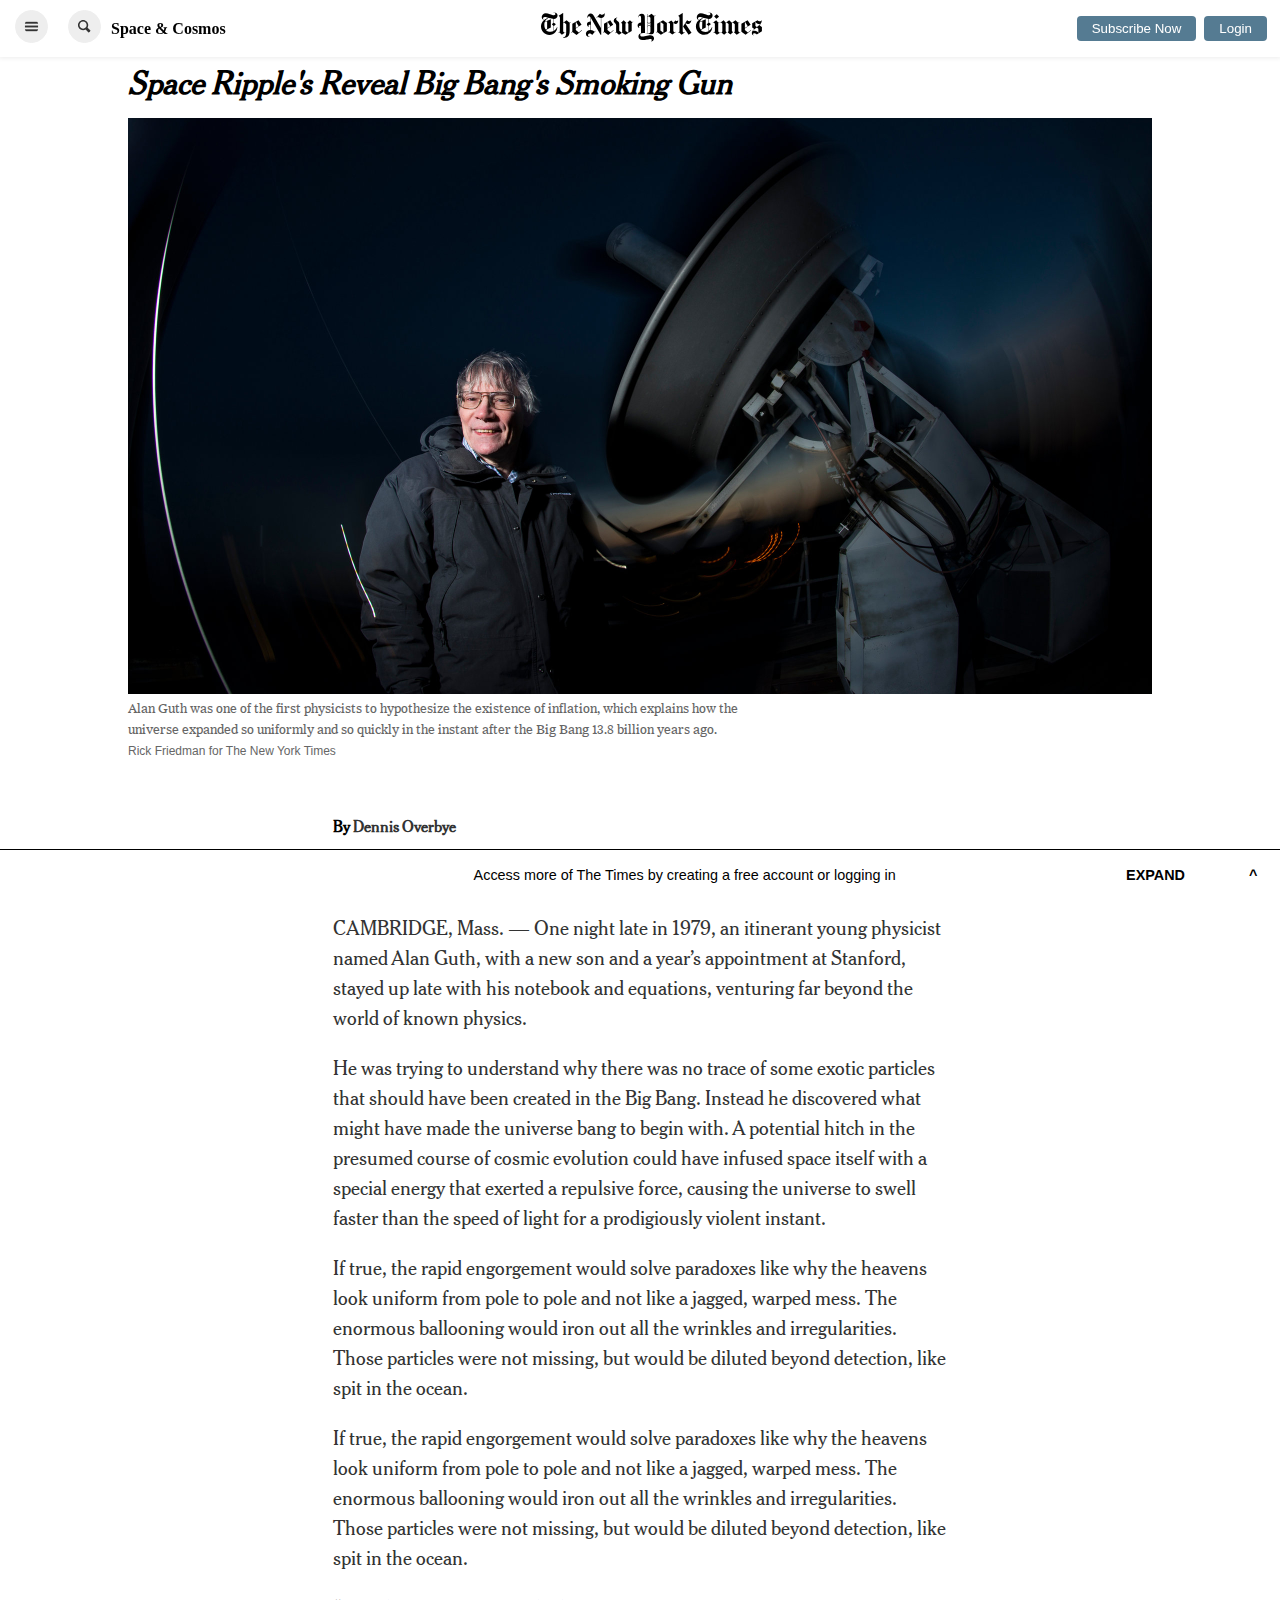
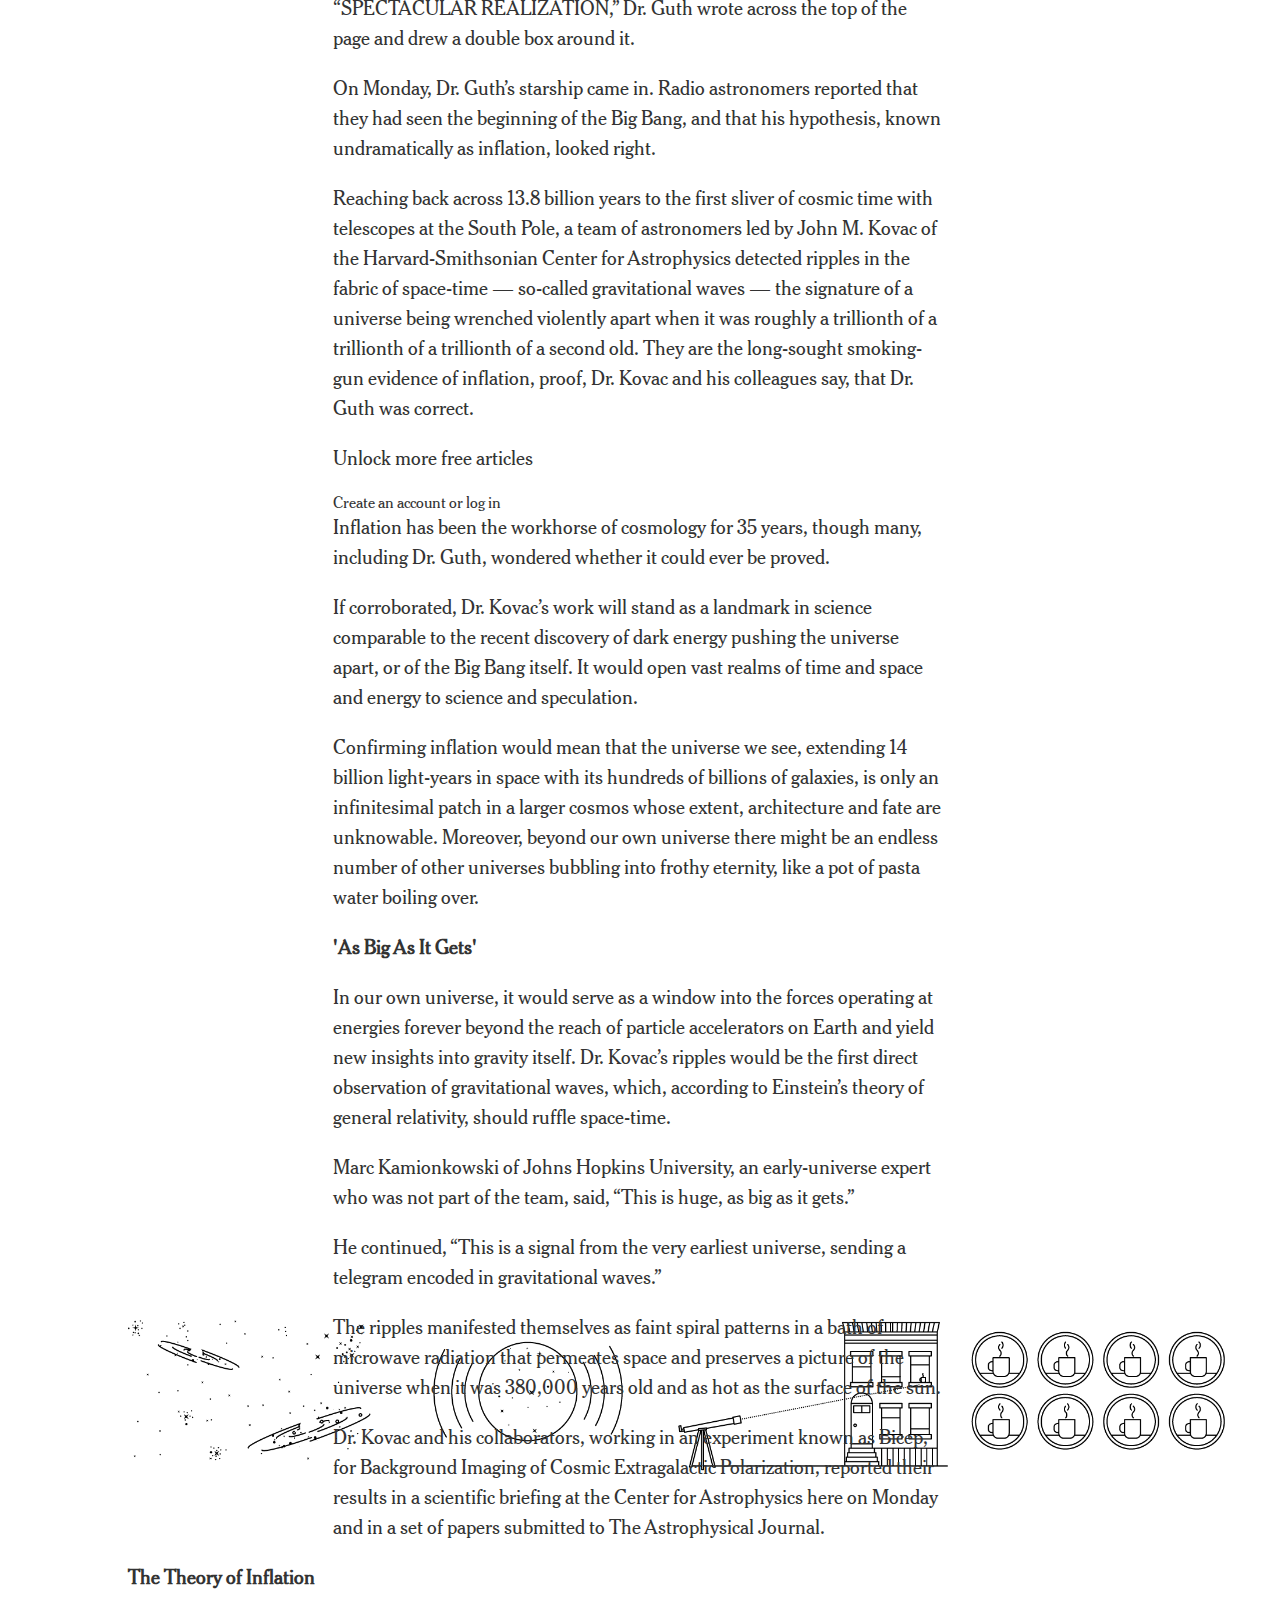
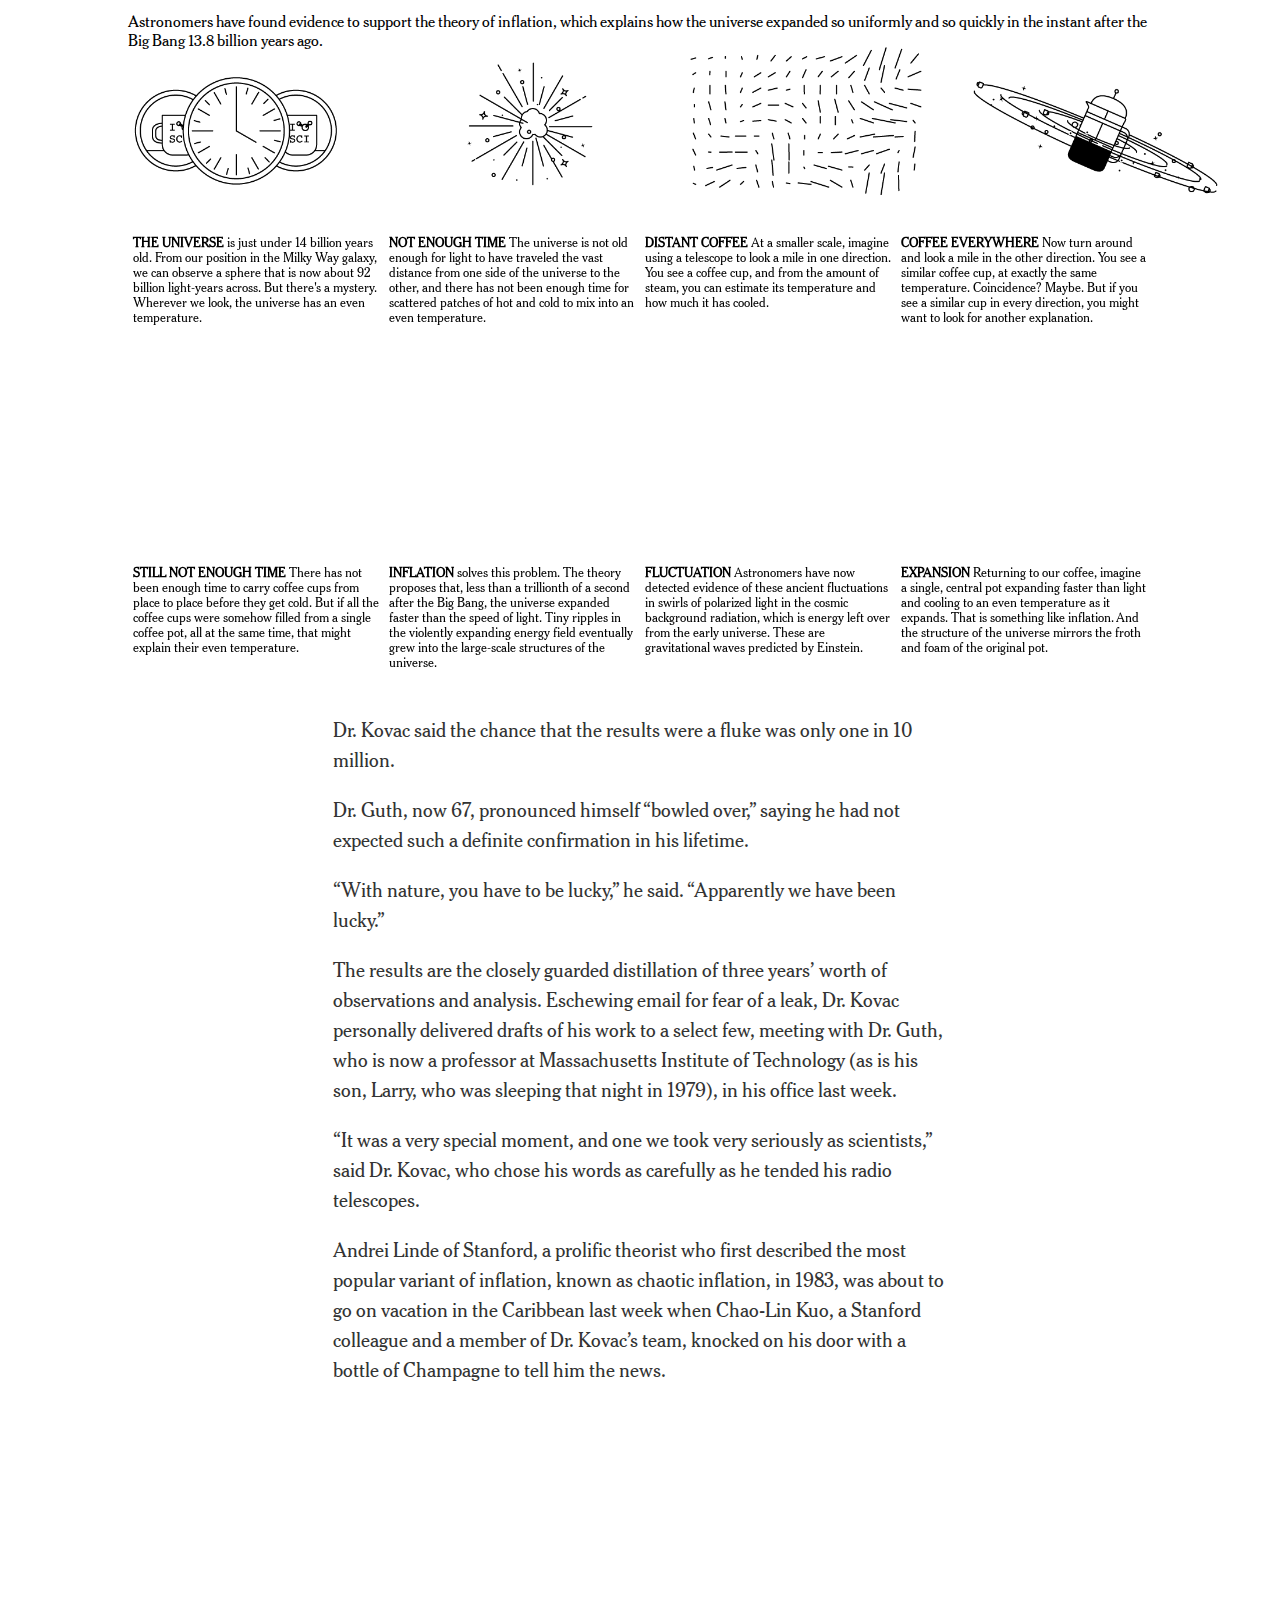
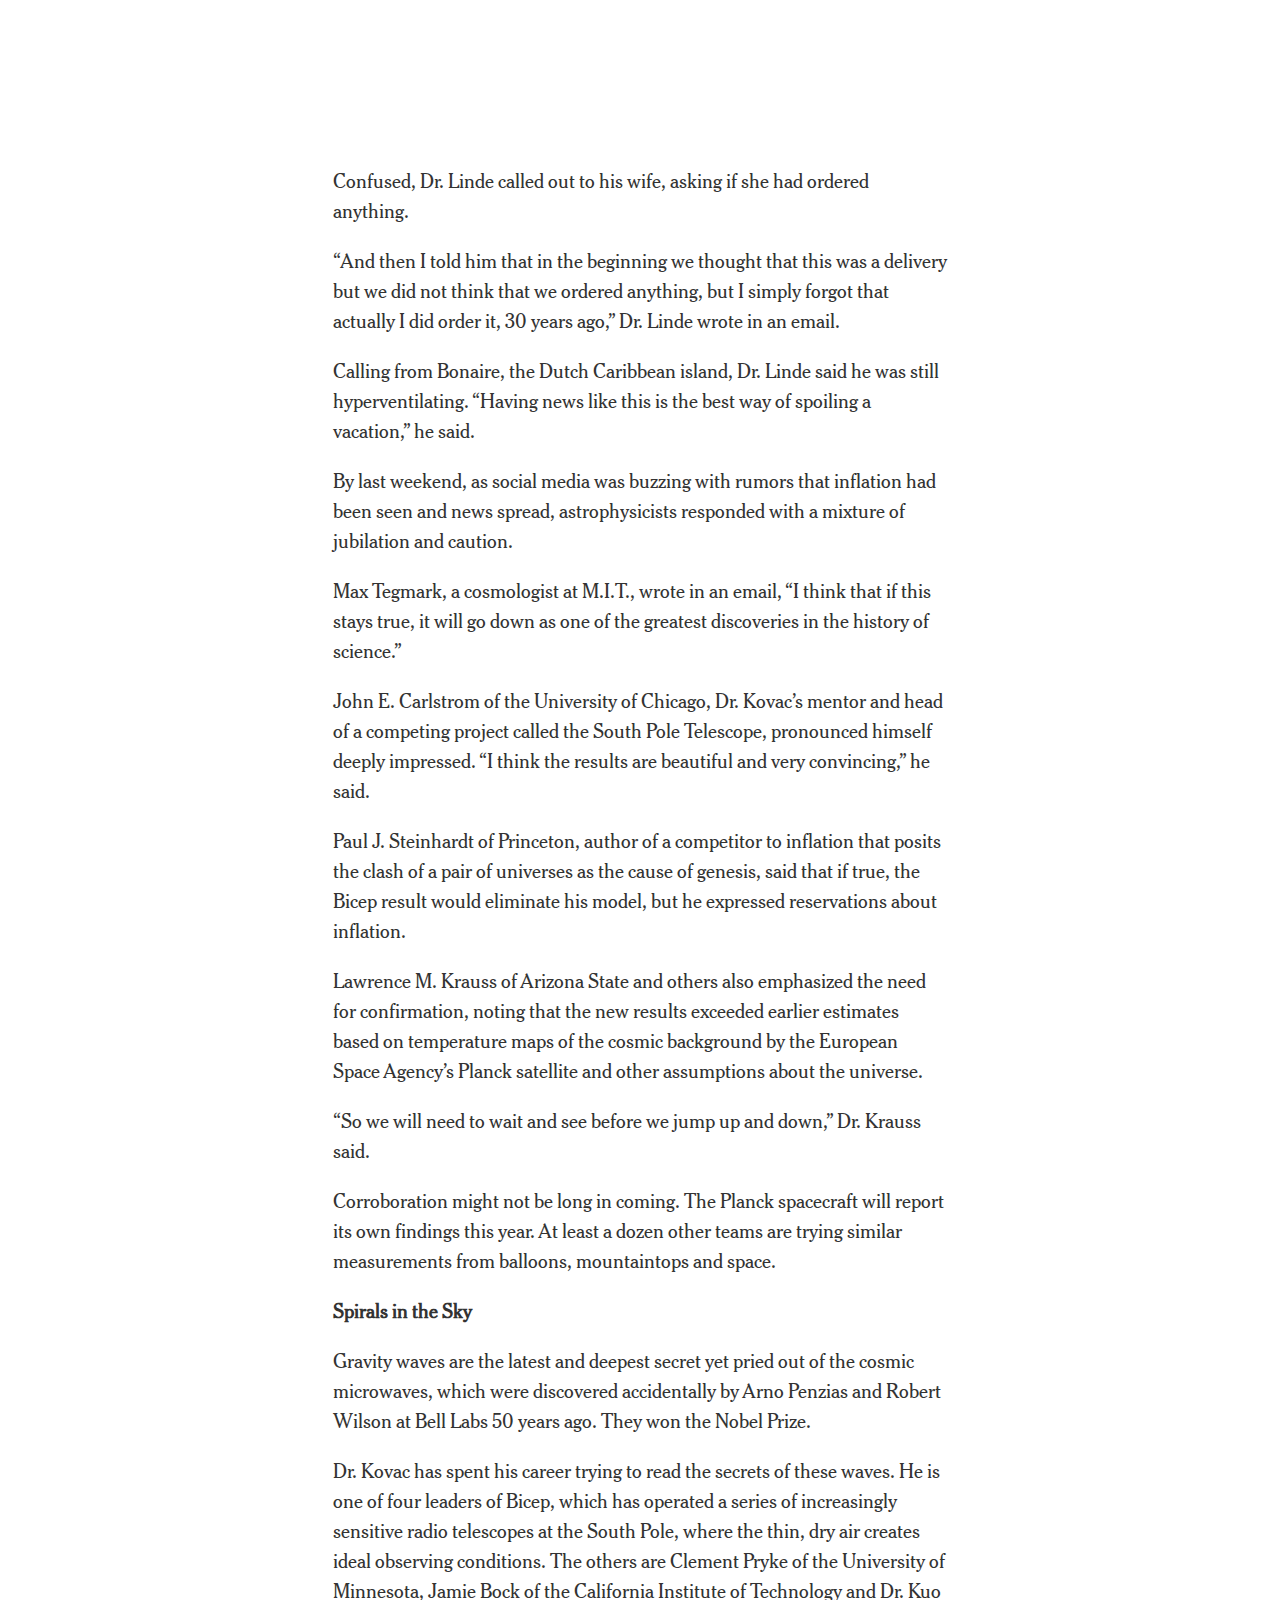
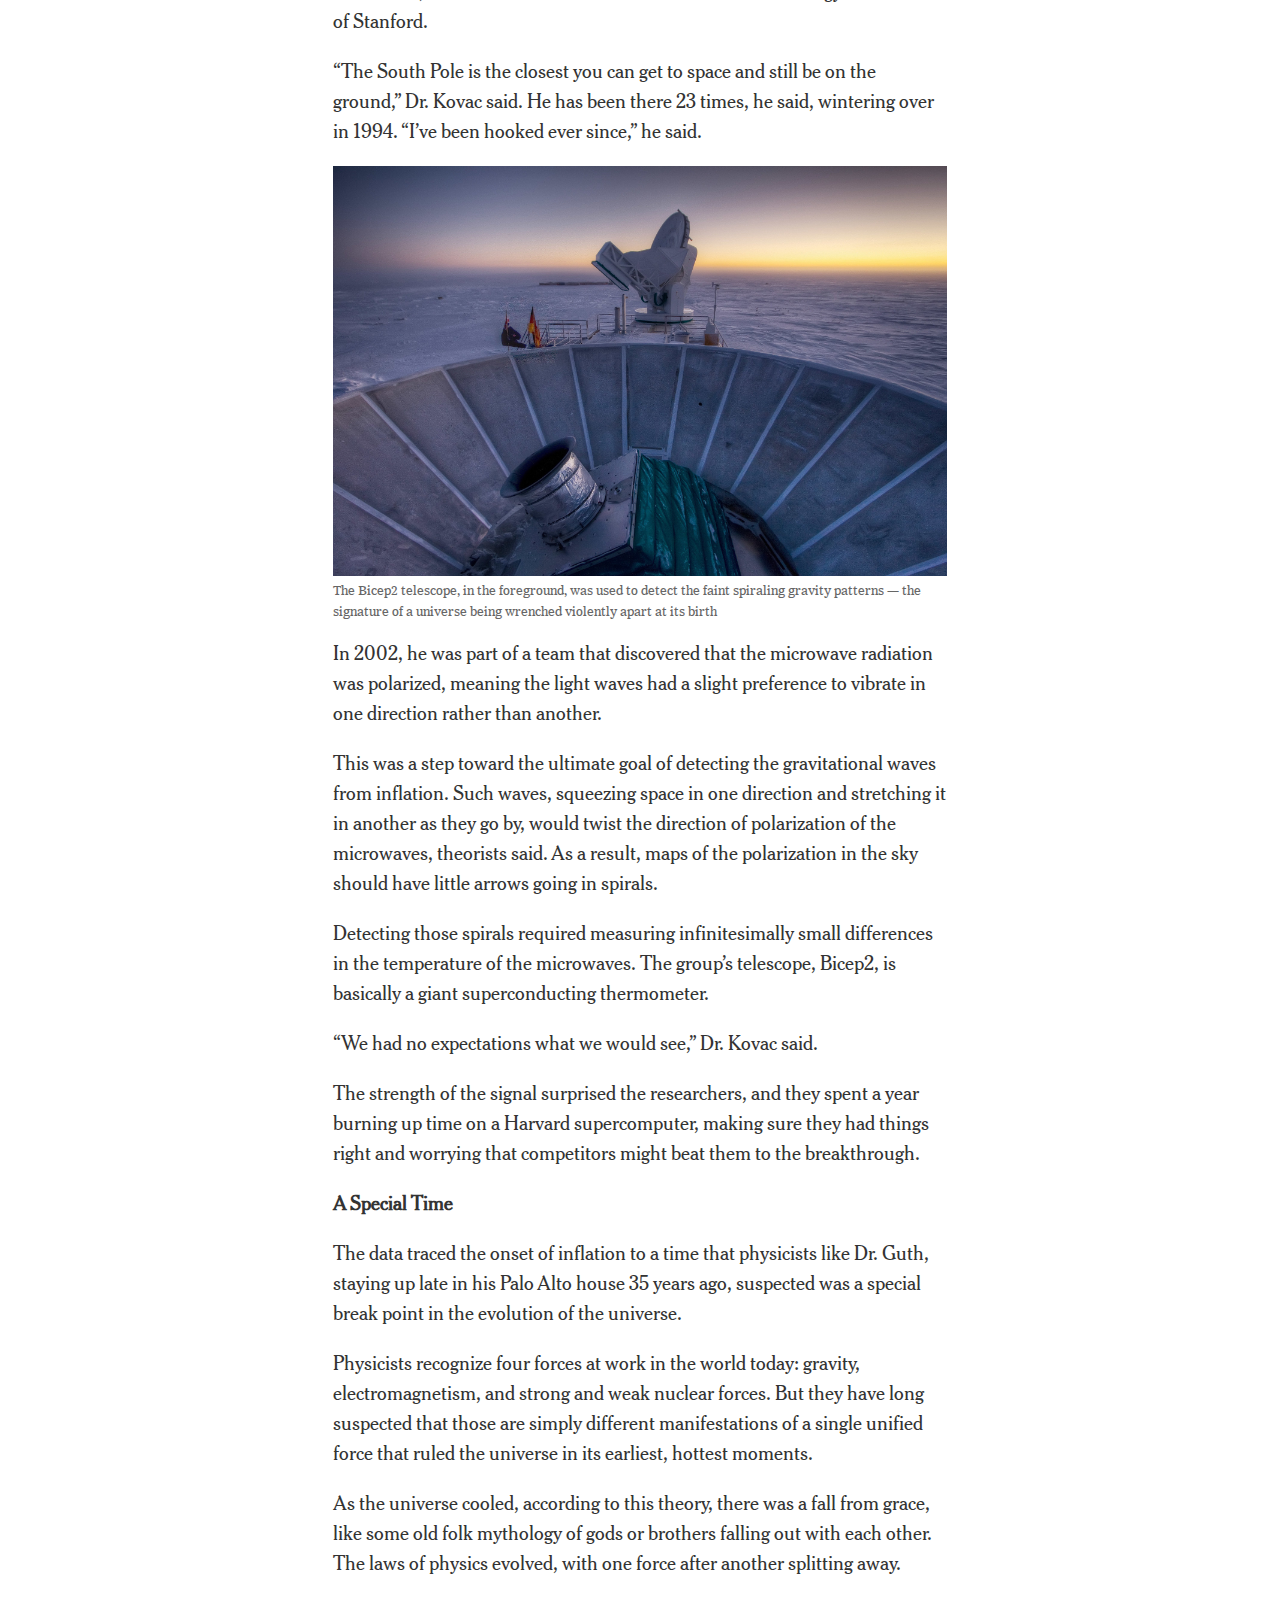
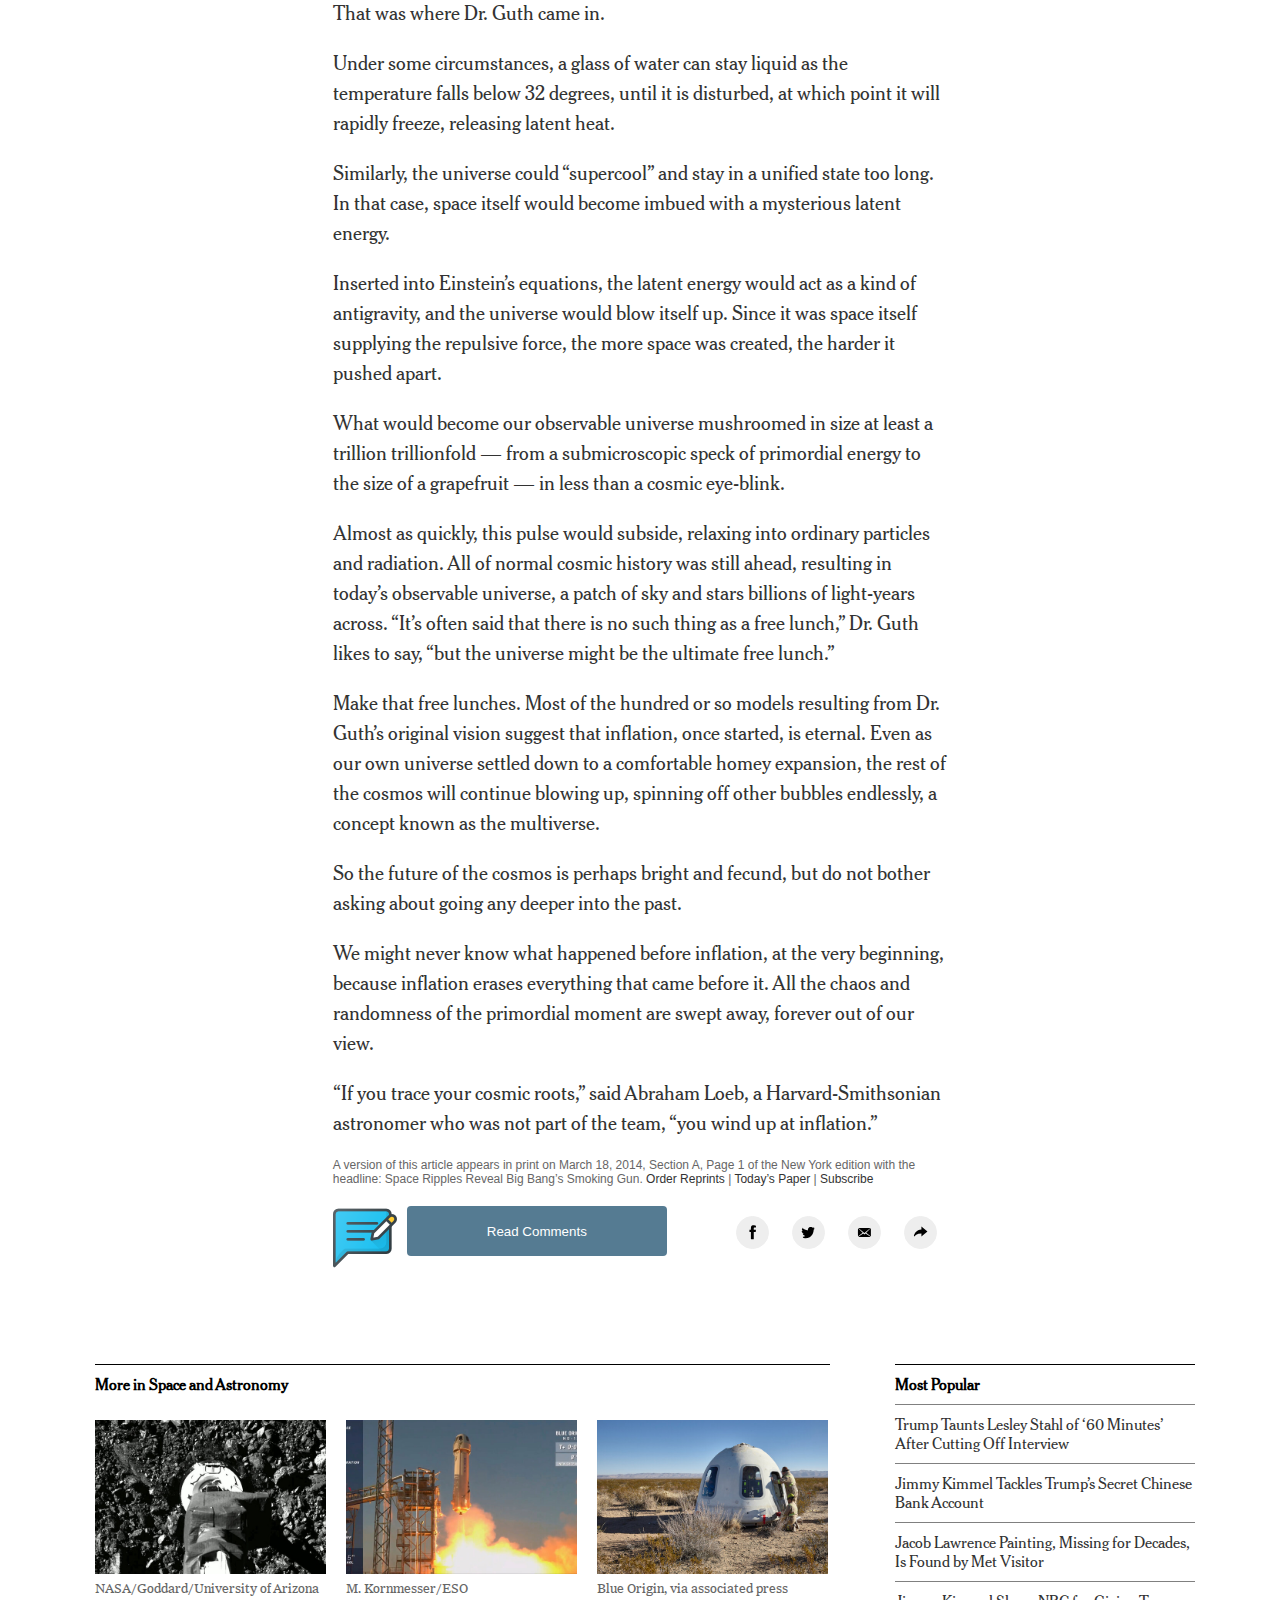
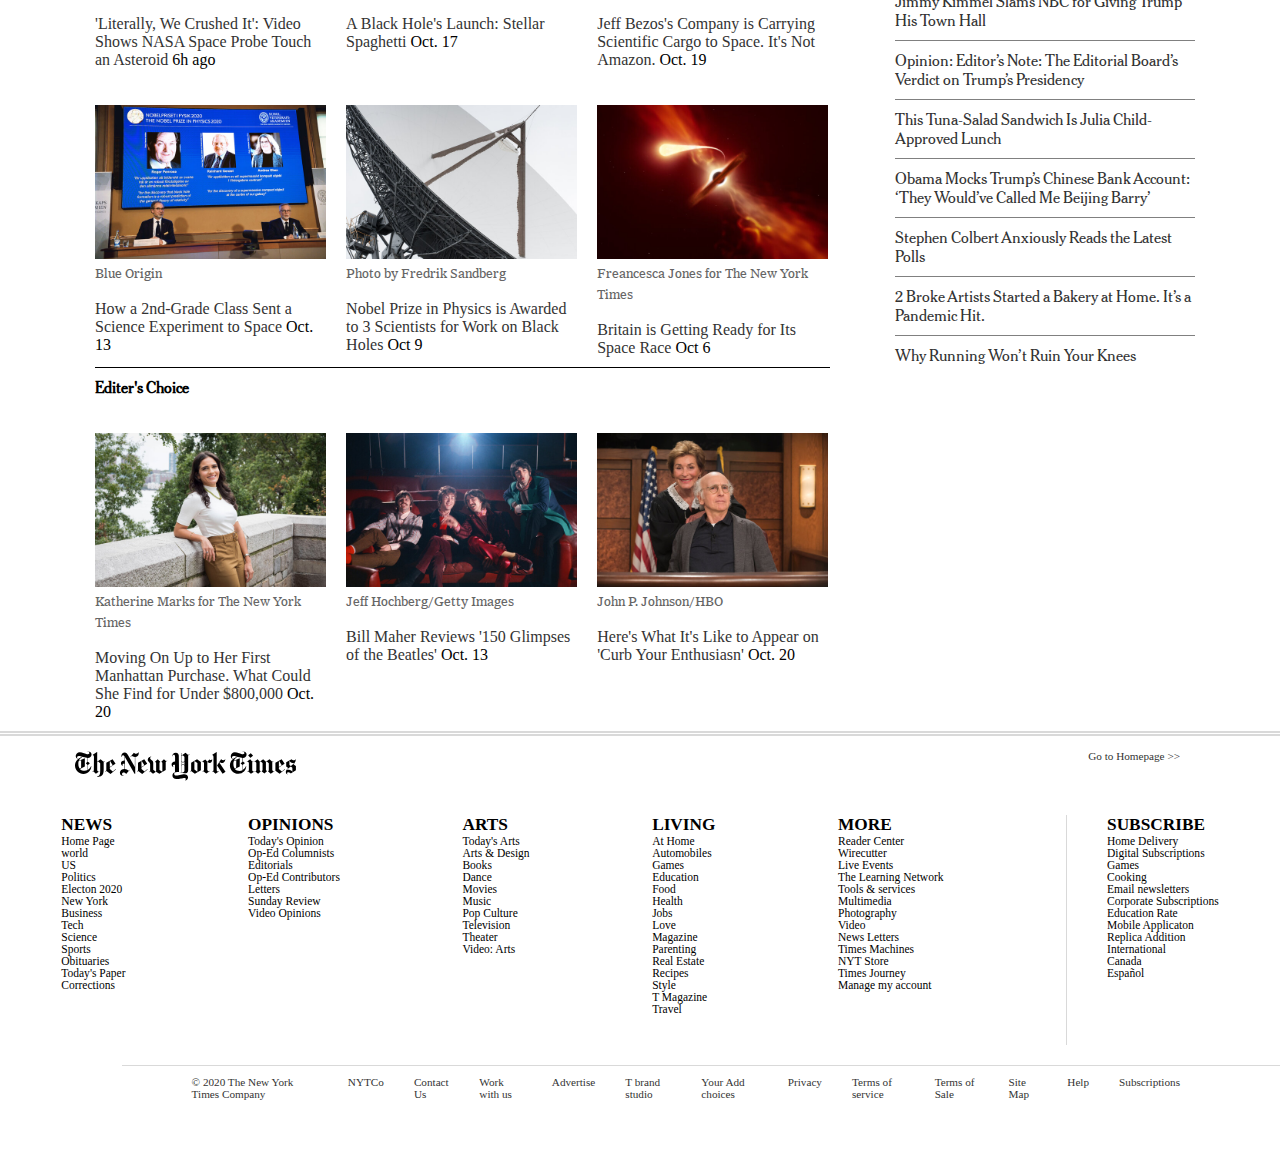
<file: index.html>
<!DOCTYPE html>
<html lang="en">

<head>
    <meta charset="UTF-8">
    <meta name="viewport" content="width=device-width, initial-scale=1.0">
    <link rel="stylesheet" href="style.css">
    <title>Space Ripples Reveal Big Bang’s Smoking Gun</title>
</head>

<body>
    <header class="header_main">
        <nav class="top-nav">
            <div class="menu-items">
                <div>
                    <a href="#">
                        <svg class="svg" viewBox="0 0 16 16">
                            <rect x="1" y="3" fill="#333" width="14" height="2"></rect>
                            <rect x="1" y="7" fill="#333" width="14" height="2">
                            </rect>
                            <rect x="1" y="11" fill="#333" width="14" height="2">
                            </rect>
                        </svg>
                    </a>
                </div>
                <div>
                    <a href="#">
                        <svg class="svg" viewBox="0 0 16 16">
                            <path fill="#333"
                                d="M11.3,9.2C11.7,8.4,12,7.5,12,6.5C12,3.5,9.5,1,6.5,1S1,3.5,1,6.5S3.5,12,6.5,12c1,0,1.9-0.3,2.7-0.7l3.3,3.3c0.3,0.3,0.7,0.4,1.1,0.4s0.8-0.1,1.1-0.4c0.6-0.6,0.6-1.5,0-2.1L11.3,9.2zM6.5,10.3c-2.1,0-3.8-1.7-3.8-3.8c0-2.1,1.7-3.8,3.8-3.8c2.1,0,3.8,1.7,3.8,3.8C10.3,8.6,8.6,10.3,6.5,10.3z">
                            </path>
                        </svg>
                    </a>
                </div>
                <div class="space-cos"><b>Space & Cosmos</b></div>
            </div>
            <div class="logo">
                <a href="#">
                    <svg class="nyt" viewBox="0 0 184 25" fill="#000">
                        <path
                            d="M13.8 2.9c0-2-1.9-2.5-3.4-2.5v.3c.9 0 1.6.3 1.6 1 0 .4-.3 1-1.2 1-.7 0-2.2-.4-3.3-.8C6.2 1.4 5 1 4 1 2 1 .6 2.5.6 4.2c0 1.5 1.1 2 1.5 2.2l.1-.2c-.2-.2-.5-.4-.5-1 0-.4.4-1.1 1.4-1.1.9 0 2.1.4 3.7.9 1.4.4 2.9.7 3.7.8v3.1L9 10.2v.1l1.5 1.3v4.3c-.8.5-1.7.6-2.5.6-1.5 0-2.8-.4-3.9-1.6l4.1-2V6l-5 2.2C3.6 6.9 4.7 6 5.8 5.4l-.1-.3c-3 .8-5.7 3.6-5.7 7 0 4 3.3 7 7 7 4 0 6.6-3.2 6.6-6.5h-.2c-.6 1.3-1.5 2.5-2.6 3.1v-4.1l1.6-1.3v-.1l-1.6-1.3V5.8c1.5 0 3-1 3-2.9zm-8.7 11l-1.2.6c-.7-.9-1.1-2.1-1.1-3.8 0-.7 0-1.5.2-2.1l2.1-.9v6.2zm10.6 2.3l-1.3 1 .2.2.6-.5 2.2 2 3-2-.1-.2-.8.5-1-1V9.4l.8-.6 1.7 1.4v6.1c0 3.8-.8 4.4-2.5 5v.3c2.8.1 5.4-.8 5.4-5.7V9.3l.9-.7-.2-.2-.8.6-2.5-2.1L18.5 9V.8h-.2l-3.5 2.4v.2c.4.2 1 .4 1 1.5l-.1 11.3zM34 15.1L31.5 17 29 15v-1.2l4.7-3.2v-.1l-2.4-3.6-5.2 2.8v6.6l-1 .8.2.2.9-.7 3.4 2.5 4.5-3.6-.1-.4zm-5-1.7V8.5l.2-.1 2.2 3.5-2.4 1.5zM53.1 2c0-.3-.1-.6-.2-.9h-.2c-.3.8-.7 1.2-1.7 1.2-.9 0-1.5-.5-1.9-.9l-2.9 3.3.2.2 1-.9c.6.5 1.1.9 2.5 1v8.3L44 3.2c-.5-.8-1.2-1.9-2.6-1.9-1.6 0-3 1.4-2.8 3.6h.3c.1-.6.4-1.3 1.1-1.3.5 0 1 .5 1.3 1v3.3c-1.8 0-3 .8-3 2.3 0 .8.4 2 1.6 2.3v-.2c-.2-.2-.3-.4-.3-.7 0-.5.4-.9 1.1-.9h.5v4.2c-2.1 0-3.8 1.2-3.8 3.2 0 1.9 1.6 2.8 3.4 2.7v-.2c-1.1-.1-1.6-.6-1.6-1.3 0-.9.6-1.3 1.4-1.3.8 0 1.5.5 2 1.1l2.9-3.2-.2-.2-.7.8c-1.1-1-1.7-1.3-3-1.5V5l8 14h.6V5c1.5-.1 2.9-1.3 2.9-3zm7.3 13.1L57.9 17l-2.5-2v-1.2l4.7-3.2v-.1l-2.4-3.6-5.2 2.8v6.6l-1 .8.2.2.9-.7 3.4 2.5 4.5-3.6-.1-.4zm-5-1.7V8.5l.2-.1 2.2 3.5-2.4 1.5zM76.7 8l-.7.5-1.9-1.6-2.2 2 .9.9v7.5l-2.4-1.5V9.6l.8-.5-2.3-2.2-2.2 2 .9.9V17l-.3.2-2.1-1.5v-6c0-1.4-.7-1.8-1.5-2.3-.7-.5-1.1-.8-1.1-1.5 0-.6.6-.9.9-1.1v-.2c-.8 0-2.9.8-2.9 2.7 0 1 .5 1.4 1 1.9s1 .9 1 1.8v5.8l-1.1.8.2.2 1-.8 2.3 2 2.5-1.7 2.8 1.7 5.3-3.1V9.2l1.3-1-.2-.2zm18.6-5.5l-1 .9-2.2-2-3.3 2.4V1.6h-.3l.1 16.2c-.3 0-1.2-.2-1.9-.4l-.2-13.5c0-1-.7-2.4-2.5-2.4s-3 1.4-3 2.8h.3c.1-.6.4-1.1 1-1.1s1.1.4 1.1 1.7v3.9c-1.8.1-2.9 1.1-2.9 2.4 0 .8.4 2 1.6 2V13c-.4-.2-.5-.5-.5-.7 0-.6.5-.8 1.3-.8h.4v6.2c-1.5.5-2.1 1.6-2.1 2.8 0 1.7 1.3 2.9 3.3 2.9 1.4 0 2.6-.2 3.8-.5 1-.2 2.3-.5 2.9-.5.8 0 1.1.4 1.1.9 0 .7-.3 1-.7 1.1v.2c1.6-.3 2.6-1.3 2.6-2.8s-1.5-2.4-3.1-2.4c-.8 0-2.5.3-3.7.5-1.4.3-2.8.5-3.2.5-.7 0-1.5-.3-1.5-1.3 0-.8.7-1.5 2.4-1.5.9 0 2 .1 3.1.4 1.2.3 2.3.6 3.3.6 1.5 0 2.8-.5 2.8-2.6V3.7l1.2-1-.2-.2zm-4.1 6.1c-.3.3-.7.6-1.2.6s-1-.3-1.2-.6V4.2l1-.7 1.4 1.3v3.8zm0 3c-.2-.2-.7-.5-1.2-.5s-1 .3-1.2.5V9c.2.2.7.5 1.2.5s1-.3 1.2-.5v2.6zm0 4.7c0 .8-.5 1.6-1.6 1.6h-.8V12c.2-.2.7-.5 1.2-.5s.9.3 1.2.5v4.3zm13.7-7.1l-3.2-2.3-4.9 2.8v6.5l-1 .8.1.2.8-.6 3.2 2.4 5-3V9.2zm-5.4 6.3V8.3l2.5 1.8v7.1l-2.5-1.7zm14.9-8.4h-.2c-.3.2-.6.4-.9.4-.4 0-.9-.2-1.1-.5h-.2l-1.7 1.9-1.7-1.9-3 2 .1.2.8-.5 1 1.1v6.3l-1.3 1 .2.2.6-.5 2.4 2 3.1-2.1-.1-.2-.9.5-1.2-1V9c.5.5 1.1 1 1.8 1 1.4.1 2.2-1.3 2.3-2.9zm12 9.6L123 19l-4.6-7 3.3-5.1h.2c.4.4 1 .8 1.7.8s1.2-.4 1.5-.8h.2c-.1 2-1.5 3.2-2.5 3.2s-1.5-.5-2.1-.8l-.3.5 5 7.4 1-.6v.1zm-11-.5l-1.3 1 .2.2.6-.5 2.2 2 3-2-.2-.2-.8.5-1-1V.8h-.1l-3.6 2.4v.2c.4.2 1 .3 1 1.5v11.3zM143 2.9c0-2-1.9-2.5-3.4-2.5v.3c.9 0 1.6.3 1.6 1 0 .4-.3 1-1.2 1-.7 0-2.2-.4-3.3-.8-1.3-.4-2.5-.8-3.5-.8-2 0-3.4 1.5-3.4 3.2 0 1.5 1.1 2 1.5 2.2l.1-.2c-.3-.2-.6-.4-.6-1 0-.4.4-1.1 1.4-1.1.9 0 2.1.4 3.7.9 1.4.4 2.9.7 3.7.8V9l-1.5 1.3v.1l1.5 1.3V16c-.8.5-1.7.6-2.5.6-1.5 0-2.8-.4-3.9-1.6l4.1-2V6l-5 2.2c.5-1.3 1.6-2.2 2.6-2.9l-.1-.2c-3 .8-5.7 3.5-5.7 6.9 0 4 3.3 7 7 7 4 0 6.6-3.2 6.6-6.5h-.2c-.6 1.3-1.5 2.5-2.6 3.1v-4.1l1.6-1.3v-.1L140 8.8v-3c1.5 0 3-1 3-2.9zm-8.7 11l-1.2.6c-.7-.9-1.1-2.1-1.1-3.8 0-.7.1-1.5.3-2.1l2.1-.9-.1 6.2zm12.2-12h-.1l-2 1.7v.1l1.7 1.9h.2l2-1.7v-.1l-1.8-1.9zm3 14.8l-.8.5-1-1V9.3l1-.7-.2-.2-.7.6-1.8-2.1-2.9 2 .2.3.7-.5.9 1.1v6.5l-1.3 1 .1.2.7-.5 2.2 2 3-2-.1-.3zm16.7-.1l-.7.5-1.1-1V9.3l1-.8-.2-.2-.8.7-2.3-2.1-3 2.1-2.3-2.1L154 9l-1.8-2.1-2.9 2 .1.3.7-.5 1 1.1v6.5l-.8.8 2.3 1.9 2.2-2-.9-.9V9.3l.9-.6 1.5 1.4v6l-.8.8 2.3 1.9 2.2-2-.9-.9V9.3l.8-.5 1.6 1.4v6l-.7.7 2.3 2.1 3.1-2.1v-.3zm8.7-1.5l-2.5 1.9-2.5-2v-1.2l4.7-3.2v-.1l-2.4-3.6-5.2 2.8v6.8l3.5 2.5 4.5-3.6-.1-.3zm-5-1.7V8.5l.2-.1 2.2 3.5-2.4 1.5zm14.1-.9l-1.9-1.5c1.3-1.1 1.8-2.6 1.8-3.6v-.6h-.2c-.2.5-.6 1-1.4 1-.8 0-1.3-.4-1.8-1L176 9.3v3.6l1.7 1.3c-1.7 1.5-2 2.5-2 3.3 0 1 .5 1.7 1.3 2l.1-.2c-.2-.2-.4-.3-.4-.8 0-.3.4-.8 1.2-.8 1 0 1.6.7 1.9 1l4.3-2.6v-3.6h-.1zm-1.1-3c-.7 1.2-2.2 2.4-3.1 3l-1.1-.9V8.1c.4 1 1.5 1.8 2.6 1.8.7 0 1.1-.1 1.6-.4zm-1.7 8c-.5-1.1-1.7-1.9-2.9-1.9-.3 0-1.1 0-1.9.5.5-.8 1.8-2.2 3.5-3.2l1.2 1 .1 3.6z">

                        </path>
                    </svg>
                </a>
            </div>
            <div class="menu-items">
                <div>
                    <button class="nav-button" type="submit">Subscribe Now</button>
                </div>
                <div>
                    <button class="nav-button" type="submit">Login</button>
                </div>
            </div>
        </nav>
    </header>
    <main>
        <div class="headings">
            <h1>Space Ripple's Reveal Big Bang's Smoking Gun</h1>
            <figure>
                <img class="image" src="assets/images/Super-Jumbo.jpg">
                <figcaption>Alan Guth was one of the first physicists to hypothesize the existence of inflation, which
                    explains how the <br> universe expanded so uniformly and so quickly in the instant after the Big
                    Bang
                    13.8
                    billion years ago.<br><span class="referances">Rick Friedman for The New York Times</span>
                </figcaption>
            </figure>

        </div>
        <article>
            <div id="credit"><b>By <a href="#">Dennis Overbye</a></b></div>
            <div id="social-links">
                <div>March 17, 2014</div>
                <div class="social">
                    <a href="#"><svg class="svg" viewBox="0 0 7 15" width="7" height="15">
                            <path fill-rule="evenodd" clip-rule="evenodd"
                                d="M4.775 14.163V7.08h1.923l.255-2.441H4.775l.004-1.222c0-.636.06-.977.958-.977H6.94V0H5.016c-2.31 0-3.123 1.184-3.123 3.175V4.64H.453v2.44h1.44v7.083h2.882z"
                                fill="#000"></path>
                        </svg></a>
                    <a href="#"><svg class="svg" viewBox="0 0 13 10" width="13" height="10">
                            <path fill-rule="evenodd" clip-rule="evenodd"
                                d="M5.987 2.772l.025.425-.429-.052c-1.562-.2-2.927-.876-4.086-2.011L.93.571.784.987c-.309.927-.111 1.906.533 2.565.343.364.266.416-.327.2-.206-.07-.386-.122-.403-.096-.06.06.146.85.309 1.161.223.434.678.858 1.176 1.11l.42.199-.497.009c-.481 0-.498.008-.447.19.172.564.85 1.162 1.606 1.422l.532.182-.464.277a4.833 4.833 0 0 1-2.3.641c-.387.009-.704.044-.704.07 0 .086 1.047.572 1.657.762 1.828.564 4 .32 5.631-.641 1.159-.685 2.318-2.045 2.859-3.363.292-.702.583-1.984.583-2.6 0-.398.026-.45.507-.927.283-.277.55-.58.6-.667.087-.165.078-.165-.36-.018-.73.26-.832.226-.472-.164.266-.278.584-.78.584-.928 0-.026-.129.018-.275.096a4.79 4.79 0 0 1-.755.294l-.464.148-.42-.286C9.66.467 9.335.293 9.163.24 8.725.12 8.055.137 7.66.276c-1.074.39-1.752 1.395-1.674 2.496z"
                                fill="#000"></path>
                        </svg></a>
                    <a href="#">
                        <svg class="svg" viewBox="0 0 15 9" width="15" height="9">
                            <path fill-rule="evenodd" clip-rule="evenodd"
                                d="M.906 8.418V0L5.64 4.76.906 8.419zm13 0L9.174 4.761 13.906 0v8.418zM7.407 6.539l-1.13-1.137L.907 9h13l-5.37-3.598-1.13 1.137zM1.297 0h12.22l-6.11 5.095L1.297 0z"
                                fill="#000"></path>
                        </svg></a>
                    <a href="#">
                        <svg class="svg" viewBox="0 0 16 13" width="16" height="13">
                            <path fill-rule="evenodd" clip-rule="evenodd"
                                d="M15.406 5.359L8.978 0v3.215C3.82 3.215.406 8.107.406 12.66 1.653 9.133 4.29 7.517 8.978 7.517v3.2l6.428-5.358z"
                                fill="#000"></path>
                        </svg></a>
                    <a href="#">
                        <svg class="svg" stroke="none" width="16px" height="25px" viewBox="0 0 16 25">
                            <g stroke="none" stroke-width="1" fill="none" fill-rule="evenodd">
                                <g stroke="#666" fill="none">
                                    <path fill="none"
                                        d="M0.5,0.5 L0.5,24.5 L8.1716264,19.5137775 L15.5,24.4404006 L15.5,0.5 L0.5,0.5 Z">
                                    </path>
                                </g>
                            </g>
                        </svg></a>

                    <a href="#">
                        <svg class="svg" version="1.1" id="Capa_1" xmlns="http://www.w3.org/2000/svg"
                            xmlns:xlink="http://www.w3.org/1999/xlink" x="0px" y="0px" viewBox="0 0 60 60"
                            style="enable-background:new 0 0 60 60;">
                            <path d="M54,2H6C2.748,2,0,4.748,0,8v33c0,3.252,2.748,6,6,6h8v10c0,0.413,0.254,0.784,0.639,0.933C14.757,57.978,14.879,58,15,58
	                        c0.276,0,0.547-0.115,0.74-0.327L25.442,47H54c3.252,0,6-2.748,6-6V8C60,4.748,57.252,2,54,2z M58,41c0,2.168-1.832,4-4,4H27.179
	                        l3.579-4.161c0.36-0.418,0.313-1.05-0.106-1.41c-0.418-0.36-1.051-0.312-1.411,0.106l-4.998,5.811L16,54.414V46c0-0.552-0.448-1-1-1
                            H6c-2.168,0-4-1.832-4-4V8c0-2.168,1.832-4,4-4h48c2.168,0,4,1.832,4,4V41z" />
                        </svg>
                    </a>

                </div>
            </div>
            <p>CAMBRIDGE, Mass. — One night late in 1979, an itinerant young physicist named Alan Guth, with a new son
                and a year’s appointment at Stanford, stayed up late with his notebook and equations, venturing far
                beyond the world of known physics.</p>
            <p>He was trying to understand why there was no trace of some exotic particles that should have been created
                in the Big Bang. Instead he discovered what might have made the universe bang to begin with. A potential
                hitch in the presumed course of cosmic evolution could have infused space itself with a special energy
                that exerted a repulsive force, causing the universe to swell faster than the speed of light for a
                prodigiously violent instant.</p>
            <p>If true, the rapid engorgement would solve paradoxes like why the heavens look uniform from pole to pole
                and not like a jagged, warped mess. The enormous ballooning would iron out all the wrinkles and
                irregularities. Those particles were not missing, but would be diluted beyond detection, like spit in
                the ocean.</p>
            <p>If true, the rapid engorgement would solve paradoxes like why the heavens look uniform from pole to pole
                and not like a jagged, warped mess. The enormous ballooning would iron out all the wrinkles and
                irregularities. Those particles were not missing, but would be diluted beyond detection, like spit in
                the ocean.</p>
            <p>“SPECTACULAR REALIZATION,” Dr. Guth wrote across the top of the page and drew a double box around it.</p>
            <p>On Monday, Dr. Guth’s starship came in. Radio astronomers reported that they had seen the beginning of
                the Big Bang, and that his hypothesis, known undramatically as inflation, looked right.</p>
            <p>Reaching back across 13.8 billion years to the first sliver of cosmic time with telescopes at the South
                Pole, a team of astronomers led by John M. Kovac of the Harvard-Smithsonian Center for Astrophysics
                detected ripples in the fabric of space-time — so-called gravitational waves — the signature of a
                universe being wrenched violently apart when it was roughly a trillionth of a trillionth of a trillionth
                of a second old. They are the long-sought smoking-gun evidence of inflation, proof, Dr. Kovac and his
                colleagues say, that Dr. Guth was correct.</p>
            <div id="subscribe">
                <p>Unlock more free articles</p>
                <a href="#">Create an account or log in</a>
            </div>
            <p>Inflation has been the workhorse of cosmology for 35 years, though many, including Dr. Guth, wondered
                whether it could ever be proved.</p>
            <p>If corroborated, Dr. Kovac’s work will stand as a landmark in science comparable to the recent discovery
                of dark energy pushing the universe apart, or of the Big Bang itself. It would open vast realms of time
                and space and energy to science and speculation.</p>
            <p>Confirming inflation would mean that the universe we see, extending 14 billion light-years in space with
                its hundreds of billions of galaxies, is only an infinitesimal patch in a larger cosmos whose extent,
                architecture and fate are unknowable. Moreover, beyond our own universe there might be an endless number
                of other universes bubbling into frothy eternity, like a pot of pasta water boiling over.</p>
            <h3>'As Big As It Gets'</h3>
            <p>In our own universe, it would serve as a window into the forces operating at energies forever beyond the
                reach of particle accelerators on Earth and yield new insights into gravity itself. Dr. Kovac’s ripples
                would be the first direct observation of gravitational waves, which, according to Einstein’s theory of
                general relativity, should ruffle space-time.</p>
            <p>Marc Kamionkowski of Johns Hopkins University, an early-universe expert who was not part of the team,
                said, “This is huge, as big as it gets.”</p>
            <p>He continued, “This is a signal from the very earliest universe, sending a telegram encoded in
                gravitational waves.”</p>
            <p>The ripples manifested themselves as faint spiral patterns in a bath of microwave radiation that
                permeates space and preserves a picture of the universe when it was 380,000 years old and as hot as the
                surface of the sun.</p>
            <p>Dr. Kovac and his collaborators, working in an experiment known as Bicep, for Background Imaging of
                Cosmic Extragalactic Polarization, reported their results in a scientific briefing at the Center for
                Astrophysics here on Monday and in a set of papers submitted to The Astrophysical Journal.</p>
        </article>

        <div class="inflation-theory">
            <h3>The Theory of Inflation</h3>
            <p>Astronomers have found evidence to support the theory of inflation, which explains how the universe
                expanded so uniformly and so quickly in the instant after the Big Bang 13.8 billion years ago.</p>
            <div class="inflation-grid">

                <figure>
                    <img class="image" src="assets/images/inflation.png" alt="Inflation Image" />
                </figure>
                <div>
                    <p><b>THE UNIVERSE</b> is just under 14 billion years old. From our position in the Milky Way
                        galaxy, we can observe a sphere that is now about 92 billion light-years across. But there's a
                        mystery. Wherever we look, the universe has an even temperature.</p>
                    <p><b>NOT ENOUGH TIME </b>The universe is not old enough for light to have traveled the vast
                        distance from one side of the universe to the other, and there has not been enough time for
                        scattered patches of hot and cold to mix into an even temperature.</p>

                    <p><b>DISTANT COFFEE </b> At a smaller scale, imagine using a telescope to look a mile in one
                        direction.
                        You see a coffee cup, and from the amount of steam, you can estimate its temperature and how
                        much it has cooled.</p>
                    <p><b>COFFEE EVERYWHERE </b> Now turn around and look a mile in the other direction. You see a
                        similar coffee cup, at exactly the same temperature. Coincidence? Maybe. But if you see a
                        similar cup in every direction, you might want to look for another explanation.</p>
                </div>
                <div class="p2-grid">
                    <p><b>STILL NOT ENOUGH TIME </b> There has not been enough time to carry coffee cups from place to
                        place before they get cold. But if all the coffee cups were somehow filled from a single coffee
                        pot, all at the same time, that might explain their even temperature.</p>
                    <p><b>INFLATION </b> solves this problem. The theory proposes that, less than a trillionth of a
                        second after the Big Bang, the universe expanded faster than the speed of light. Tiny ripples in
                        the violently expanding energy field eventually grew into the large-scale structures of the
                        universe.</p>


                    <p><b>FLUCTUATION </b> Astronomers have now detected evidence of these ancient fluctuations in
                        swirls of polarized light in the cosmic background radiation, which is energy left over from the
                        early universe. These are gravitational waves predicted by Einstein.</p>
                    <p><b>EXPANSION </b> Returning to our coffee, imagine a single, central pot expanding faster than
                        light and cooling to an even temperature as it expands. That is something like inflation. And
                        the structure of the universe mirrors the froth and foam of the original pot.</p>
                </div>
            </div>
        </div>

        <article>
            <p>Dr. Kovac said the chance that the results were a fluke was only one in 10 million.</p>
            <p>Dr. Guth, now 67, pronounced himself “bowled over,” saying he had not expected such a definite
                confirmation in his lifetime.</p>
            <p>“With nature, you have to be lucky,” he said. “Apparently we have been lucky.”</p>
            <p>The results are the closely guarded distillation of three years’ worth of observations and analysis.
                Eschewing email for fear of a leak, Dr. Kovac personally delivered drafts of his work to a select few,
                meeting with Dr. Guth, who is now a professor at Massachusetts Institute of Technology (as is his son,
                Larry, who was sleeping that night in 1979), in his office last week.</p>
            <p>“It was a very special moment, and one we took very seriously as scientists,” said Dr. Kovac, who chose
                his words as carefully as he tended his radio telescopes.</p>
            <p>Andrei Linde of Stanford, a prolific theorist who first described the most popular variant of inflation,
                known as chaotic inflation, in 1983, was about to go on vacation in the Caribbean last week when
                Chao-Lin Kuo, a Stanford colleague and a member of Dr. Kovac’s team, <a>knocked on his door with a
                    bottle of Champagne</a> to tell him the news.</p>
            <div class="video-container">
                <iframe class="video" src="https://www.youtube.com/embed/ZlfIVEy_YOA" allowfullscreen>
                </iframe>
            </div>
            <p>Confused, Dr. Linde called out to his wife, asking if she had ordered anything.</p>
            <p>“And then I told him that in the beginning we thought that this was a delivery but we did not think that
                we ordered anything, but I simply forgot that actually I did order it, 30 years ago,” Dr. Linde wrote in
                an email.</p>
            <p>Calling from Bonaire, the Dutch Caribbean island, Dr. Linde said he was still hyperventilating. “Having
                news like this is the best way of spoiling a vacation,” he said.</p>
            <p>By last weekend, as social media was buzzing with rumors that inflation had been seen and news spread,
                astrophysicists responded with a mixture of jubilation and caution.</p>
            <p>Max Tegmark, a cosmologist at M.I.T., wrote in an email, “I think that if this stays true, it will go
                down as one of the greatest discoveries in the history of science.”</p>
            <p>John E. Carlstrom of the University of Chicago, Dr. Kovac’s mentor and head of a competing project called
                the South Pole Telescope, pronounced himself deeply impressed. “I think the results are beautiful and
                very convincing,” he said.</p>
            <p>Paul J. Steinhardt of Princeton, author of a competitor to inflation that posits the clash of a pair of
                universes as the cause of genesis, said that if true, the Bicep result would eliminate his model, but he
                expressed reservations about inflation.</p>
            <p>Lawrence M. Krauss of Arizona State and others also emphasized the need for confirmation, noting that the
                new results exceeded earlier estimates based on temperature maps of the cosmic background by the
                European Space Agency’s Planck satellite and other assumptions about the universe.</p>
            <p>“So we will need to wait and see before we jump up and down,” Dr. Krauss said.</p>
            <p>Corroboration might not be long in coming. The Planck spacecraft will report its own findings this year.
                At least a dozen other teams are trying similar measurements from balloons, mountaintops and space.</p>

            <h3><b>Spirals in the Sky</b></h3>

            <p>Gravity waves are the latest and deepest secret yet pried out of the cosmic microwaves, which were
                discovered accidentally by Arno Penzias and Robert Wilson at Bell Labs 50 years ago. They won the Nobel
                Prize.</p>
            <p>Dr. Kovac has spent his career trying to read the secrets of these waves. He is one of four leaders of
                Bicep, which has operated a series of increasingly sensitive radio telescopes at the South Pole, where
                the thin, dry air creates ideal observing conditions. The others are Clement Pryke of the University of
                Minnesota, Jamie Bock of the California Institute of Technology and Dr. Kuo of Stanford.</p>
            <p>“The South Pole is the closest you can get to space and still be on the ground,” Dr. Kovac said. He has
                been there 23 times, he said, wintering over in 1994. “I’ve been hooked ever since,” he said.</p>
            <figure>
                <img class="image" src="assets/images/Bicep2.jpg" alt="Bicep" />
                <figcaption>The Bicep2 telescope, in the foreground, was used to detect the faint spiraling gravity
                    patterns — the signature of a universe being wrenched violently apart at its birth</figcaption>
            </figure>
            <p>In 2002, he was part of a team that discovered that the microwave radiation was polarized, meaning the
                light waves had a slight preference to vibrate in one direction rather than another.</p>
            <p>This was a step toward the ultimate goal of detecting the gravitational waves from inflation. Such waves,
                squeezing space in one direction and stretching it in another as they go by, would twist the direction
                of polarization of the microwaves, theorists said. As a result, maps of the polarization in the sky
                should have little arrows going in spirals.</p>
            <p>Detecting those spirals required measuring infinitesimally small differences in the temperature of the
                microwaves. The group’s telescope, Bicep2, is basically a giant superconducting thermometer.</p>
            <p>“We had no expectations what we would see,” Dr. Kovac said.</p>
            <p>The strength of the signal surprised the researchers, and they spent a year burning up time on a Harvard
                supercomputer, making sure they had things right and worrying that competitors might beat them to the
                breakthrough.</p>
            <h3><b>A Special Time</b></h3>
            <p>The data traced the onset of inflation to a time that physicists like Dr. Guth, staying up late in his
                Palo Alto house 35 years ago, suspected was a special break point in the evolution of the universe.</p>
            <p>Physicists recognize four forces at work in the world today: gravity, electromagnetism, and strong and
                weak nuclear forces. But they have long suspected that those are simply different manifestations of a
                single unified force that ruled the universe in its earliest, hottest moments.</p>
            <p>As the universe cooled, according to this theory, there was a fall from grace, like some old folk
                mythology of gods or brothers falling out with each other. The laws of physics evolved, with one force
                after another splitting away.</p>
            <p>That was where Dr. Guth came in.</p>
            <p>Under some circumstances, a glass of water can stay liquid as the temperature falls below 32 degrees,
                until it is disturbed, at which point it will rapidly freeze, releasing latent heat.</p>
            <p>Similarly, the universe could “supercool” and stay in a unified state too long. In that case, space
                itself would become imbued with a mysterious latent energy.</p>
            <p>Inserted into Einstein’s equations, the latent energy would act as a kind of antigravity, and the
                universe would blow itself up. Since it was space itself supplying the repulsive force, the more space
                was created, the harder it pushed apart.</p>
            <p>What would become our observable universe mushroomed in size at least a trillion trillionfold — from a
                submicroscopic speck of primordial energy to the size of a grapefruit — in less than a cosmic eye-blink.
            </p>
            <p>Almost as quickly, this pulse would subside, relaxing into ordinary particles and radiation. All of
                normal cosmic history was still ahead, resulting in today’s observable universe, a patch of sky and
                stars billions of light-years across. “It’s often said that there is no such thing as a free lunch,” Dr.
                Guth likes to say, “but the universe might be the ultimate free lunch.”</p>
            <p>Make that free lunches. Most of the hundred or so models resulting from Dr. Guth’s original vision
                suggest that inflation, once started, is eternal. Even as our own universe settled down to a comfortable
                homey expansion, the rest of the cosmos will continue blowing up, spinning off other bubbles endlessly,
                a concept known as the multiverse.</p>
            <p>So the future of the cosmos is perhaps bright and fecund, but do not bother asking about going any deeper
                into the past.</p>
            <p>We might never know what happened before inflation, at the very beginning, because inflation erases
                everything that came before it. All the chaos and randomness of the primordial moment are swept away,
                forever out of our view.</p>
            <p>“If you trace your cosmic roots,” said Abraham Loeb, a Harvard-Smithsonian astronomer who was not part of
                the team, “you wind up at inflation.”</p>
            <div class="referances">
                <span>A version of this article appears in print on March 18, 2014, Section A, Page 1 of the New York
                    edition with the headline: Space Ripples Reveal Big Bang’s Smoking Gun. <a href="#">Order
                        Reprints</a> |
                    <a href="#">Today’s Paper</a> | <a href="#">Subscribe</a></span>
            </div>
            <div class="comments-section">
                <div class="feedback">
                    <a href="./pages/forms/form.html"><img src="./assets/feedback.png" alt="Feedback"></a>
                    <button class="comment-button" type="button">Read Comments</button>
                </div>
                <div>
                    <a href="#"><svg class="svg" viewBox="0 0 7 15" width="7" height="15">
                            <path fill-rule="evenodd" clip-rule="evenodd"
                                d="M4.775 14.163V7.08h1.923l.255-2.441H4.775l.004-1.222c0-.636.06-.977.958-.977H6.94V0H5.016c-2.31 0-3.123 1.184-3.123 3.175V4.64H.453v2.44h1.44v7.083h2.882z"
                                fill="#000"></path>
                        </svg></a>
                    <a href="#"><svg class="svg" viewBox="0 0 13 10" width="13" height="10">
                            <path fill-rule="evenodd" clip-rule="evenodd"
                                d="M5.987 2.772l.025.425-.429-.052c-1.562-.2-2.927-.876-4.086-2.011L.93.571.784.987c-.309.927-.111 1.906.533 2.565.343.364.266.416-.327.2-.206-.07-.386-.122-.403-.096-.06.06.146.85.309 1.161.223.434.678.858 1.176 1.11l.42.199-.497.009c-.481 0-.498.008-.447.19.172.564.85 1.162 1.606 1.422l.532.182-.464.277a4.833 4.833 0 0 1-2.3.641c-.387.009-.704.044-.704.07 0 .086 1.047.572 1.657.762 1.828.564 4 .32 5.631-.641 1.159-.685 2.318-2.045 2.859-3.363.292-.702.583-1.984.583-2.6 0-.398.026-.45.507-.927.283-.277.55-.58.6-.667.087-.165.078-.165-.36-.018-.73.26-.832.226-.472-.164.266-.278.584-.78.584-.928 0-.026-.129.018-.275.096a4.79 4.79 0 0 1-.755.294l-.464.148-.42-.286C9.66.467 9.335.293 9.163.24 8.725.12 8.055.137 7.66.276c-1.074.39-1.752 1.395-1.674 2.496z"
                                fill="#000"></path>
                        </svg></a>
                    <a href="#">
                        <svg class="svg" viewBox="0 0 15 9" width="15" height="9">s
                            <path fill-rule="evenodd" clip-rule="evenodd"
                                d="M.906 8.418V0L5.64 4.76.906 8.419zm13 0L9.174 4.761 13.906 0v8.418zM7.407 6.539l-1.13-1.137L.907 9h13l-5.37-3.598-1.13 1.137zM1.297 0h12.22l-6.11 5.095L1.297 0z"
                                fill="#000"></path>
                        </svg></a>
                    <a href="#">
                        <svg class="svg" viewBox="0 0 16 13" width="16" height="13">
                            <path fill-rule="evenodd" clip-rule="evenodd"
                                d="M15.406 5.359L8.978 0v3.215C3.82 3.215.406 8.107.406 12.66 1.653 9.133 4.29 7.517 8.978 7.517v3.2l6.428-5.358z"
                                fill="#000"></path>
                        </svg></a>
                </div>
            </div>
        </article>

        <div class="blog">
            <div class="posts">
                <p
                    style="font-family: 'nyt-cheltenham'; font-weight: bold; border-top: solid black 1px; padding-top: 10px; margin-left: 10px; margin-right: 8%;">
                    More in Space and Astronomy</p>
                <div class="space_and_astrobnomy">
                    <div class="blog-posts">
                        <figure>
                            <img class="image" src="assets/images/b0.jpg" alt="Space probe" />
                            <figcaption class="blog-img-caption">NASA/Goddard/University of Arizona</figcaption>
                        </figure>
                        <span class="blog-img-titles"><a>'Literally, We Crushed It': Video Shows NASA Space Probe
                                Touch
                                an Asteroid</a></span>
                        <span class="blog-post-time">6h ago</span>
                    </div>
                    <div class="blog-posts">
                        <figure>
                            <img class="image" src="assets/images/b1.jpg" alt="Black Hole" />
                            <figcaption class="blog-img-caption">M. Kornmesser/ESO</figcaption>
                        </figure>
                        <span class="blog-img-titles"><a>A Black Hole's Launch: Stellar Spaghetti</a></span>
                        <span class="blog-post-time">Oct. 17</span>
                    </div>
                    <div class="blog-posts">
                        <figure>
                            <img src="assets/images/b2.jpg" alt="Blue origin" />
                            <figcaption class="blog-img-caption">Blue Origin, via associated press</figcaption>
                        </figure>
                        <span class="blog-img-titles"><a>Jeff Bezos's Company is Carrying Scientific Cargo to Space.
                                It's Not Amazon.</a></span>
                        <span class="blog-post-time">Oct. 19</span>
                    </div>
                </div>
                <div class="space_and_astrobnomy">
                    <div class="blog-posts">
                        <figure>
                            <img src="assets/images/b3.jpg" alt="2nd grade" />
                            <figcaption class="blog-img-caption">Blue Origin</figcaption>
                        </figure>
                        <span class="blog-img-titles"><a>How a 2nd-Grade Class Sent a Science Experiment to
                                Space</a></span>
                        <span class="blog-post-time">Oct. 13</span>
                    </div>
                    <div class="blog-posts">
                        <figure>
                            <img src="assets/images/b4.jpg" alt="Nobel" />
                            <figcaption class="blog-img-caption">Photo by Fredrik Sandberg</figcaption>
                        </figure>
                        <span class="blog-img-titles"><a>Nobel Prize in Physics is Awarded to 3 Scientists for Work
                                on
                                Black Holes</a></span>
                        <span class="blog-post-time">Oct 9</span>
                    </div>
                    <div class="blog-posts">
                        <figure>
                            <img src="assets/images/b.jpg" alt="Antenna" />
                            <figcaption class="blog-img-caption">Freancesca Jones for The New York Times
                            </figcaption>
                        </figure>
                        <span class="blog-img-titles"><a>Britain is Getting Ready for Its Space Race</a></span>
                        <span class="blog-post-time">Oct 6</span>
                    </div>
                </div>
                <p
                    style="font-family: 'nyt-cheltenham'; font-weight: bold; border-top: solid black 1px; padding-top: 10px; margin-left: 10px; margin-right: 8%;">
                    Editer's Choice</p>
                <aside class="editors_pick">
                    <div class="blog-posts">
                        <figure>
                            <img src="assets/images/ed1.jpg" alt="Katherine" />
                            <figcaption class="blog-img-caption">Katherine Marks for The New York Times</figcaption>
                        </figure>
                        <span class="blog-img-titles"><a>Moving On Up to Her First Manhattan Purchase. What Could She
                                Find for Under $800,000</a></span>
                        <span class="blog-post-time">Oct. 20</span>
                    </div>
                    <div class="blog-posts">
                        <figure>
                            <img src="assets/images/ed2.jpg" alt="Theater" />
                            <figcaption class="blog-img-caption">Jeff Hochberg/Getty Images</figcaption>
                        </figure>
                        <span class="blog-img-titles"><a>Bill Maher Reviews '150 Glimpses of the Beatles'</a></span>
                        <span class="blog-post-time">Oct. 13</span>
                    </div>
                    <div class="blog-posts">
                        <figure>
                            <img src="assets/images/ed3.jpg" alt="CYE" />
                            <figcaption class="blog-img-caption">John P. Johnson/HBO</figcaption>
                        </figure>
                        <span class="blog-img-titles"><a>Here's What It's Like to Appear on 'Curb Your
                                Enthusiasn'</a></span>
                        <span class="blog-post-time">Oct. 20</span>
                    </div>
                </aside>
            </div>
            <div class="most_popular">
                <p
                    style="font-family: 'nyt-cheltenham'; font-weight: bold; border-top: solid black 1px; padding-top: 10px;">
                    Most Popular</p>
                <span class="most-pop-titles"><a>Trump Taunts Lesley Stahl of ‘60 Minutes’ After Cutting Off
                        Interview</a></span>
                <span class="most-pop-titles"><a>Jimmy Kimmel Tackles Trump’s Secret Chinese Bank Account</a></span>
                <span class="most-pop-titles"><a>Jacob Lawrence Painting, Missing for Decades, Is Found by Met
                        Visitor</a></span>
                <span class="most-pop-titles"><a>Jimmy Kimmel Slams NBC for Giving Trump His Town Hall</a></span>
                <span class="most-pop-titles"><a>Opinion: Editor’s Note: The Editorial Board’s Verdict on Trump’s
                        Presidency</a></span>
                <span class="most-pop-titles"><a>This Tuna-Salad Sandwich Is Julia Child-Approved Lunch</a></span>
                <span class="most-pop-titles"><a>Obama Mocks Trump’s Chinese Bank Account: ‘They Would’ve Called Me
                        Beijing Barry’</a></span>
                <span class="most-pop-titles"><a>Stephen Colbert Anxiously Reads the Latest Polls</a></span>
                <span class="most-pop-titles"><a>2 Broke Artists Started a Bakery at Home. It’s a Pandemic
                        Hit.</a></span>
                <span class="most-pop-titles"><a>Why Running Won’t Ruin Your Knees</a></span>
            </div>
        </div>

    </main>
    <footer class="footer-container">
        <div class="footer-hr">
            <div class="ny-logo">
                <svg class="nyt" viewBox="0 0 184 25" fill="#000">
                    <path
                        d="M13.8 2.9c0-2-1.9-2.5-3.4-2.5v.3c.9 0 1.6.3 1.6 1 0 .4-.3 1-1.2 1-.7 0-2.2-.4-3.3-.8C6.2 1.4 5 1 4 1 2 1 .6 2.5.6 4.2c0 1.5 1.1 2 1.5 2.2l.1-.2c-.2-.2-.5-.4-.5-1 0-.4.4-1.1 1.4-1.1.9 0 2.1.4 3.7.9 1.4.4 2.9.7 3.7.8v3.1L9 10.2v.1l1.5 1.3v4.3c-.8.5-1.7.6-2.5.6-1.5 0-2.8-.4-3.9-1.6l4.1-2V6l-5 2.2C3.6 6.9 4.7 6 5.8 5.4l-.1-.3c-3 .8-5.7 3.6-5.7 7 0 4 3.3 7 7 7 4 0 6.6-3.2 6.6-6.5h-.2c-.6 1.3-1.5 2.5-2.6 3.1v-4.1l1.6-1.3v-.1l-1.6-1.3V5.8c1.5 0 3-1 3-2.9zm-8.7 11l-1.2.6c-.7-.9-1.1-2.1-1.1-3.8 0-.7 0-1.5.2-2.1l2.1-.9v6.2zm10.6 2.3l-1.3 1 .2.2.6-.5 2.2 2 3-2-.1-.2-.8.5-1-1V9.4l.8-.6 1.7 1.4v6.1c0 3.8-.8 4.4-2.5 5v.3c2.8.1 5.4-.8 5.4-5.7V9.3l.9-.7-.2-.2-.8.6-2.5-2.1L18.5 9V.8h-.2l-3.5 2.4v.2c.4.2 1 .4 1 1.5l-.1 11.3zM34 15.1L31.5 17 29 15v-1.2l4.7-3.2v-.1l-2.4-3.6-5.2 2.8v6.6l-1 .8.2.2.9-.7 3.4 2.5 4.5-3.6-.1-.4zm-5-1.7V8.5l.2-.1 2.2 3.5-2.4 1.5zM53.1 2c0-.3-.1-.6-.2-.9h-.2c-.3.8-.7 1.2-1.7 1.2-.9 0-1.5-.5-1.9-.9l-2.9 3.3.2.2 1-.9c.6.5 1.1.9 2.5 1v8.3L44 3.2c-.5-.8-1.2-1.9-2.6-1.9-1.6 0-3 1.4-2.8 3.6h.3c.1-.6.4-1.3 1.1-1.3.5 0 1 .5 1.3 1v3.3c-1.8 0-3 .8-3 2.3 0 .8.4 2 1.6 2.3v-.2c-.2-.2-.3-.4-.3-.7 0-.5.4-.9 1.1-.9h.5v4.2c-2.1 0-3.8 1.2-3.8 3.2 0 1.9 1.6 2.8 3.4 2.7v-.2c-1.1-.1-1.6-.6-1.6-1.3 0-.9.6-1.3 1.4-1.3.8 0 1.5.5 2 1.1l2.9-3.2-.2-.2-.7.8c-1.1-1-1.7-1.3-3-1.5V5l8 14h.6V5c1.5-.1 2.9-1.3 2.9-3zm7.3 13.1L57.9 17l-2.5-2v-1.2l4.7-3.2v-.1l-2.4-3.6-5.2 2.8v6.6l-1 .8.2.2.9-.7 3.4 2.5 4.5-3.6-.1-.4zm-5-1.7V8.5l.2-.1 2.2 3.5-2.4 1.5zM76.7 8l-.7.5-1.9-1.6-2.2 2 .9.9v7.5l-2.4-1.5V9.6l.8-.5-2.3-2.2-2.2 2 .9.9V17l-.3.2-2.1-1.5v-6c0-1.4-.7-1.8-1.5-2.3-.7-.5-1.1-.8-1.1-1.5 0-.6.6-.9.9-1.1v-.2c-.8 0-2.9.8-2.9 2.7 0 1 .5 1.4 1 1.9s1 .9 1 1.8v5.8l-1.1.8.2.2 1-.8 2.3 2 2.5-1.7 2.8 1.7 5.3-3.1V9.2l1.3-1-.2-.2zm18.6-5.5l-1 .9-2.2-2-3.3 2.4V1.6h-.3l.1 16.2c-.3 0-1.2-.2-1.9-.4l-.2-13.5c0-1-.7-2.4-2.5-2.4s-3 1.4-3 2.8h.3c.1-.6.4-1.1 1-1.1s1.1.4 1.1 1.7v3.9c-1.8.1-2.9 1.1-2.9 2.4 0 .8.4 2 1.6 2V13c-.4-.2-.5-.5-.5-.7 0-.6.5-.8 1.3-.8h.4v6.2c-1.5.5-2.1 1.6-2.1 2.8 0 1.7 1.3 2.9 3.3 2.9 1.4 0 2.6-.2 3.8-.5 1-.2 2.3-.5 2.9-.5.8 0 1.1.4 1.1.9 0 .7-.3 1-.7 1.1v.2c1.6-.3 2.6-1.3 2.6-2.8s-1.5-2.4-3.1-2.4c-.8 0-2.5.3-3.7.5-1.4.3-2.8.5-3.2.5-.7 0-1.5-.3-1.5-1.3 0-.8.7-1.5 2.4-1.5.9 0 2 .1 3.1.4 1.2.3 2.3.6 3.3.6 1.5 0 2.8-.5 2.8-2.6V3.7l1.2-1-.2-.2zm-4.1 6.1c-.3.3-.7.6-1.2.6s-1-.3-1.2-.6V4.2l1-.7 1.4 1.3v3.8zm0 3c-.2-.2-.7-.5-1.2-.5s-1 .3-1.2.5V9c.2.2.7.5 1.2.5s1-.3 1.2-.5v2.6zm0 4.7c0 .8-.5 1.6-1.6 1.6h-.8V12c.2-.2.7-.5 1.2-.5s.9.3 1.2.5v4.3zm13.7-7.1l-3.2-2.3-4.9 2.8v6.5l-1 .8.1.2.8-.6 3.2 2.4 5-3V9.2zm-5.4 6.3V8.3l2.5 1.8v7.1l-2.5-1.7zm14.9-8.4h-.2c-.3.2-.6.4-.9.4-.4 0-.9-.2-1.1-.5h-.2l-1.7 1.9-1.7-1.9-3 2 .1.2.8-.5 1 1.1v6.3l-1.3 1 .2.2.6-.5 2.4 2 3.1-2.1-.1-.2-.9.5-1.2-1V9c.5.5 1.1 1 1.8 1 1.4.1 2.2-1.3 2.3-2.9zm12 9.6L123 19l-4.6-7 3.3-5.1h.2c.4.4 1 .8 1.7.8s1.2-.4 1.5-.8h.2c-.1 2-1.5 3.2-2.5 3.2s-1.5-.5-2.1-.8l-.3.5 5 7.4 1-.6v.1zm-11-.5l-1.3 1 .2.2.6-.5 2.2 2 3-2-.2-.2-.8.5-1-1V.8h-.1l-3.6 2.4v.2c.4.2 1 .3 1 1.5v11.3zM143 2.9c0-2-1.9-2.5-3.4-2.5v.3c.9 0 1.6.3 1.6 1 0 .4-.3 1-1.2 1-.7 0-2.2-.4-3.3-.8-1.3-.4-2.5-.8-3.5-.8-2 0-3.4 1.5-3.4 3.2 0 1.5 1.1 2 1.5 2.2l.1-.2c-.3-.2-.6-.4-.6-1 0-.4.4-1.1 1.4-1.1.9 0 2.1.4 3.7.9 1.4.4 2.9.7 3.7.8V9l-1.5 1.3v.1l1.5 1.3V16c-.8.5-1.7.6-2.5.6-1.5 0-2.8-.4-3.9-1.6l4.1-2V6l-5 2.2c.5-1.3 1.6-2.2 2.6-2.9l-.1-.2c-3 .8-5.7 3.5-5.7 6.9 0 4 3.3 7 7 7 4 0 6.6-3.2 6.6-6.5h-.2c-.6 1.3-1.5 2.5-2.6 3.1v-4.1l1.6-1.3v-.1L140 8.8v-3c1.5 0 3-1 3-2.9zm-8.7 11l-1.2.6c-.7-.9-1.1-2.1-1.1-3.8 0-.7.1-1.5.3-2.1l2.1-.9-.1 6.2zm12.2-12h-.1l-2 1.7v.1l1.7 1.9h.2l2-1.7v-.1l-1.8-1.9zm3 14.8l-.8.5-1-1V9.3l1-.7-.2-.2-.7.6-1.8-2.1-2.9 2 .2.3.7-.5.9 1.1v6.5l-1.3 1 .1.2.7-.5 2.2 2 3-2-.1-.3zm16.7-.1l-.7.5-1.1-1V9.3l1-.8-.2-.2-.8.7-2.3-2.1-3 2.1-2.3-2.1L154 9l-1.8-2.1-2.9 2 .1.3.7-.5 1 1.1v6.5l-.8.8 2.3 1.9 2.2-2-.9-.9V9.3l.9-.6 1.5 1.4v6l-.8.8 2.3 1.9 2.2-2-.9-.9V9.3l.8-.5 1.6 1.4v6l-.7.7 2.3 2.1 3.1-2.1v-.3zm8.7-1.5l-2.5 1.9-2.5-2v-1.2l4.7-3.2v-.1l-2.4-3.6-5.2 2.8v6.8l3.5 2.5 4.5-3.6-.1-.3zm-5-1.7V8.5l.2-.1 2.2 3.5-2.4 1.5zm14.1-.9l-1.9-1.5c1.3-1.1 1.8-2.6 1.8-3.6v-.6h-.2c-.2.5-.6 1-1.4 1-.8 0-1.3-.4-1.8-1L176 9.3v3.6l1.7 1.3c-1.7 1.5-2 2.5-2 3.3 0 1 .5 1.7 1.3 2l.1-.2c-.2-.2-.4-.3-.4-.8 0-.3.4-.8 1.2-.8 1 0 1.6.7 1.9 1l4.3-2.6v-3.6h-.1zm-1.1-3c-.7 1.2-2.2 2.4-3.1 3l-1.1-.9V8.1c.4 1 1.5 1.8 2.6 1.8.7 0 1.1-.1 1.6-.4zm-1.7 8c-.5-1.1-1.7-1.9-2.9-1.9-.3 0-1.1 0-1.9.5.5-.8 1.8-2.2 3.5-3.2l1.2 1 .1 3.6z">
                    </path>
                </svg>
            </div>
            <div><a href="#">Go to Homepage >></a> </div>
        </div>
        <div class="footer-lists">
            <ul>
                <li class="footermenu-heading">NEWS</li>
                <li>Home Page</li>
                <li>world</li>
                <li>US</li>
                <li>Politics</li>
                <li>Electon 2020</li>
                <li>New York</li>
                <li>Business</li>
                <li>Tech</li>
                <li>Science</li>
                <li>Sports</li>
                <li>Obituaries</li>
                <li>Today's Paper</li>
                <li>Corrections</li>
            </ul>
            <ul>
                <li class="footermenu-heading">OPINIONS</li>
                <li>Today's Opinion</li>
                <li>Op-Ed Columnists</li>
                <li>Editorials</li>
                <li>Op-Ed Contributors</li>
                <li>Letters</li>
                <li>Sunday Review</li>
                <li>Video Opinions</li>
            </ul>
            <ul>
                <li class="footermenu-heading">ARTS</li>
                <li>Today's Arts</li>
                <li>Arts & Design</li>
                <li>Books</li>
                <li>Dance</li>
                <li>Movies</li>
                <li>Music</li>
                <li>Pop Culture</li>
                <li>Television</li>
                <li>Theater</li>
                <li>Video: Arts</li>
            </ul>
            <ul>
                <li class="footermenu-heading">LIVING</li>
                <li>At Home</li>
                <li>Automobiles</li>
                <li>Games</li>
                <li>Education</li>
                <li>Food</li>
                <li>Health</li>
                <li>Jobs</li>
                <li>Love</li>
                <li>Magazine</li>
                <li>Parenting</li>
                <li>Real Estate</li>
                <li>Recipes</li>
                <li>Style</li>
                <li>T Magazine</li>
                <li>Travel</li>
            </ul>
            <ul>
                <li class="footermenu-heading">MORE</li>
                <li>Reader Center</li>
                <li>Wirecutter</li>
                <li>Live Events</li>
                <li>The Learning Network</li>
                <li>Tools & services</li>
                <li>Multimedia</li>
                <li>Photography</li>
                <li>Video</li>
                <li>News Letters</li>
                <li>Times Machines</li>
                <li>NYT Store</li>
                <li>Times Journey</li>
                <li>Manage my account</li>
            </ul>
            <ul class="last-ul">
                <li class="footermenu-heading">SUBSCRIBE</li>
                <li class="bold-footer">Home Delivery</li>
                <li class="bold-footer">Digital Subscriptions</li>
                <li class="bold-footer">Games</li>
                <li class="bold-footer">Cooking</li>
                <li>Email newsletters</li>
                <li>Corporate Subscriptions</li>
                <li>Education Rate</li>
                <li></li>
                <li>Mobile Applicaton</li>
                <li>Replica Addition</li>
                <li>International</li>
                <li>Canada</li>
                <li>Español</li>
            </ul>
        </div>
        <div class="footer-footer">
            <ul class="final-foot">
                <li><a>© 2020 The New York Times Company</a></li>
                <li><a>NYTCo</a></li>
                <li><a>Contact Us</a></li>
                <li><a>Work with us</a></li>
                <li><a>Advertise</a></li>
                <li><a>T brand studio</a></li>
                <li><a>Your Add choices</a></li>
                <li><a>Privacy</a></li>
                <li><a>Terms of service</a></li>
                <li><a>Terms of Sale</a></li>
                <li><a>Site Map</a></li>
                <li><a>Help</a></li>
                <li><a>Subscriptions</a></li>
            </ul>
        </div>
        <div class="bottom-bar">
            <div class="bot-bar">
                <p class="bot-1">Access more of The Times by creating a free account or logging in</p>
                <p class="bot-2">EXPAND</p>
                <p class="bot-3">^</p>
            </div>
        </div>
    </footer>
</body>

</html>
</file>
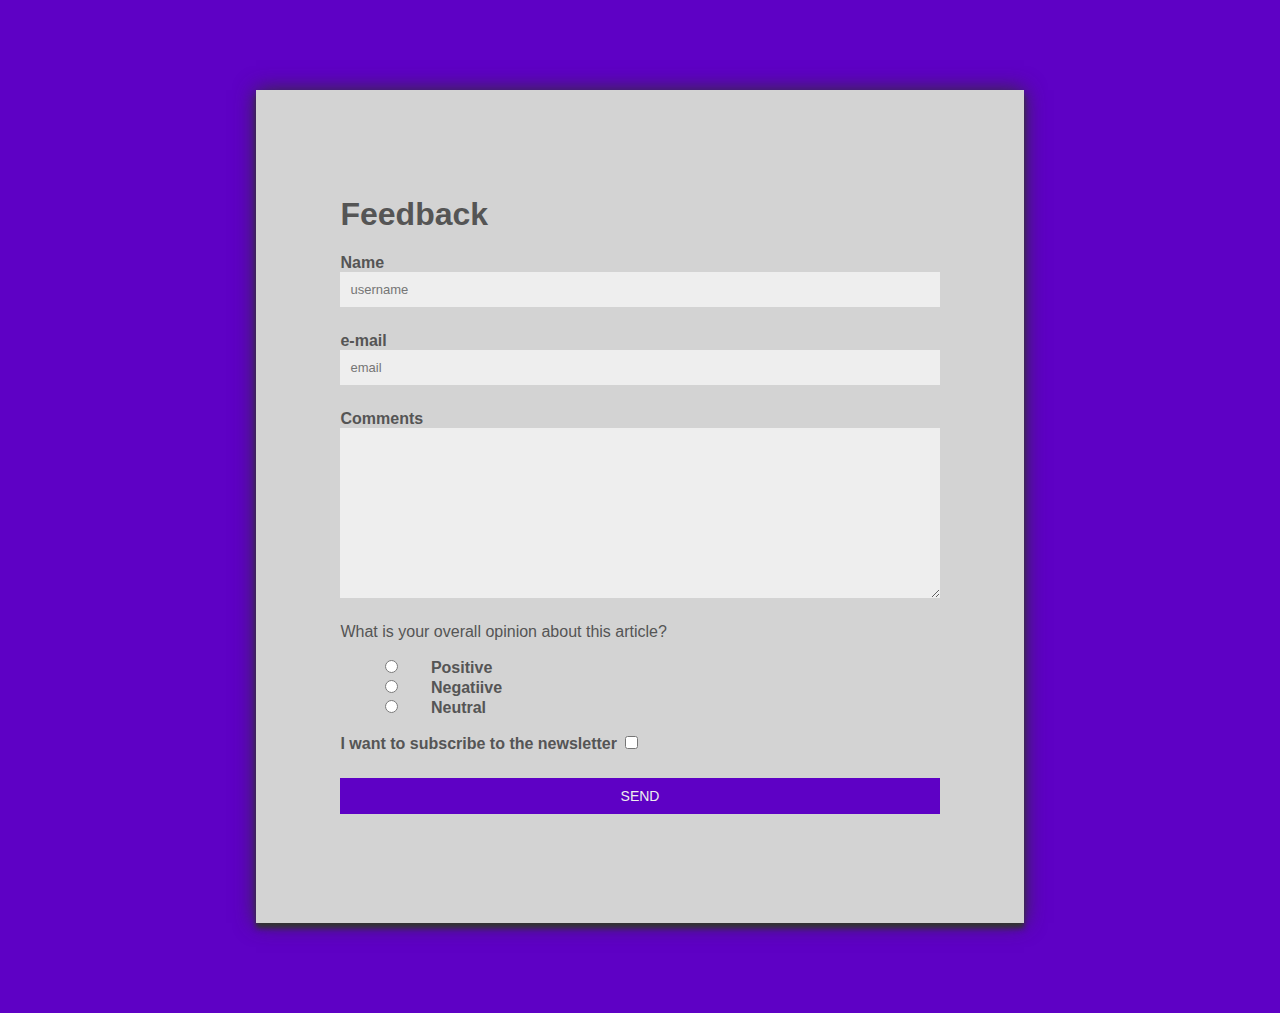
<file: pages/forms/form.html>
<!DOCTYPE html>
<html lang="en">

<head>
    <meta charset="UTF-8">
    <meta name="viewport" content="width=device-width, initial-scale=1.0">
    <link href="style.css" rel="stylesheet">
    <link href='https://fonts.googleapis.com/css?family=Arvo' rel='stylesheet'>
    <title>Feedback</title>
</head>

<body>
    <form>
        <h1>Feedback</h1>
        <div class="fields">
            <label for="username">Name</label>
            <input type="text" id="username" name="username" placeholder="username" maxlength="20" required>
        </div>
        <div class="fields">
            <label for="email">e-mail</label>
            <input type="email" id="email" name="email" placeholder="email" maxlength="20" required>
        </div>
        <div class="fields">
            <label for="comments">Comments</label>
            <textarea id="comments" placeholder="comments" maxlength="500" required>
            </textarea>
        </div>
        <div>
            <span>What is your overall opinion about this article?</span>
            <ul>
                <li>
                    <input type="radio" id="positive" name="feedback">
                    <label for="positive">Positive</label>
                </li>
                <li>
                    <input type="radio" id="negative" name="feedback">
                    <label for="negative">Negatiive</label>
                </li>
                <li>
                    <input type="radio" id="neutral" name="feedback">
                    <label for="neutral">Neutral</label>
                </li>
            </ul>
        </div>
        <div class="fields">
            <div>
                <label for="subscribe">I want to subscribe to the newsletter</label>
                <input type="checkbox" id="subscribe" name="subscribe">
            </div>
        </div>
        <div class="fields">
            <button type="submit">send</button>
        </div>
    </form>
</body>

</html>
</file>
<file: style.css>
* {
  margin: 0;
  padding: 0;
}

@font-face {
  font-family: 'nyt-cheltenham';
  src: url('/assets/fonts/cheltenham-normal-400.woff2') format('woff2');
}

@font-face {
  font-family: 'nyt-fraklin';
  src: url('/assets/fonts/franklin-normal-500.woff2') format('woff2');
}

@font-face {
  font-family: 'nyt-imperial';
  src: url('/assets/fonts/imperial-normal-400.woff2') format('woff2');
}

h1 {
  font-family: 'nyt-cheltenham', georgia, 'times new roman', times, serif;
  font-weight: bold;
  font-style: italic;
}

body {
  display: block;
}

main {
  display: flex;
  flex-direction: column;
  align-items: center;
  margin-top: 5%;
  margin-left: 10%;
  margin-right: 10%;
}

a {
  text-decoration: none;
  color: #333;
}

.headings {
  display: block;
  align-items: center;
}

article {
  margin-top: 40px;
  margin-left: 20%;
  margin-right: 20%;
  font-family: 'nyt-cheltenham', sans-serif;
}

#credit {
  margin-bottom: 20px;
}

article p,
h3 {
  margin-bottom: 1em;
  font-size: 1.25rem;
  line-height: 1.875rem;
  color: #333;
}

article h3 {
  font-weight: bold;
}

.svg {
  height: 15px;
  width: 15px;
  margin: 10px;
  margin-right: 10px;
  border: 1px #eee solid;
  padding: 8px;
  background-color: #eee;
  border-radius: 100%;
}

.svg:hover {
  background-color: white;
}

.nyt {
  height: 30px;
  margin: 5px;
}

.header_main {
  display: inline-block;
  position: fixed;
  box-shadow: rgba(0, 0, 0, 0.08) 0 0 5px 1px;
  width: 100%;
  background-color: white;
  top: 0;
  z-index: 2;
}

.top-nav {
  display: flex;
  flex-direction: row;
  align-self: center;
  justify-content: space-between;
  margin-left: 5px;
  margin-right: 5px;
  align-items: center;
}

.menu-items {
  display: flex;
  flex-direction: row;
  align-self: center;
}

.space-cos {
  align-self: center;
}

button {
  background-color: #557b92;
  border: none;
  color: white;
}

button:hover {
  background-color: #346e92;
}

.nav-button {
  padding: 5px 15px;
  border-radius: 4px;
  cursor: pointer;
  margin-right: 8px;
}

.video-container {
  margin-bottom: 15px;
  position: relative;
  width: 100%;
  padding-bottom: 56.25%;
}

.video {
  position: absolute;
  top: 0;
  left: 0;
  width: 100%;
  height: 100%;
  border: 0;
}

.feedback {
  display: flex;
  flex-direction: row;
  max-height: 50px;
}

.feedback a {
  margin-right: 10px;
}

.comment-button {
  background-color: #557b92;
  border: none;
  color: white;
  padding: 0 80px;
  border-radius: 4px;
  cursor: pointer;
}

.feedback-button {
  background-color: #557b92;
  border: none;
  color: white;
  padding: 20px 40px;
  border-radius: 4px;
  cursor: pointer;
  margin-right: 8px;
}

figure {
  display: block;
  margin-top: 1em;
  margin-bottom: 1em;
  max-width: 1100px;
}

figcaption {
  font-family: 'nyt-imperial', georgia, 'times new roman', times, serif;
  color: #666;
  font-size: small;
}

img {
  max-width: 100%;
}

.footer-hr {
  display: flex;
  justify-content: space-between;
  padding-left: 70px;
  padding-top: 10px;
  border-top: 5.5px double #d9d9d9;
}

.footer-hr a {
  padding-right: 100px;
  font-size: 0.7em;
}

.footer-lists {
  display: flex;
  justify-content: space-around;
  font-size: 0.9em;
  margin-top: 25px;
}

.footer-lists ul {
  list-style: none;
  padding-bottom: 50px;
  font-size: 0.8em;
}

.final-foot li {
  margin-right: 30px;
}

.footer-lists li:hover {
  text-decoration: underline;
}

.last-ul {
  display: inline-flex;
  flex-direction: column;
  border-left: 1px solid  #d9d9d9;
  padding-left: 40px;
  margin-bottom: 20px;
}

.footermenu-heading {
  font-size: 1.5em;
  font-weight: bold;
}

.bottom-bar {
  display: inline-block;
  position: fixed;
  background-color: white;
  width: 100%;
  height: 50px;
  bottom: 0;
  border-top: 1px solid black;
}

.bot-bar {
  display: flex;
  flex-direction: row;
  margin-top: 5px;
  text-align: center;
  font-family: Arial, Helvetica, sans-serif;
}

.bot-1 {
  padding-left: 37%;
  font-size: 0.9rem;
  align-self: center;
  margin-top: 12px;
}

.bot-2 {
  font-size: 0.9rem;
  font-weight: bold;
  padding-left: 18%;
  align-self: center;
  margin-top: 12px;
}

.bot-3 {
  font-size: 0.9rem;
  font-weight: bold;
  padding-left: 5%;
  margin-top: 12px;
}

.final-foot {
  display: inline-flex;
  flex-direction: row;
  list-style: none;
  font-size: 0.7em;
  margin-bottom: 55px;
  padding: 10px 70px;
  border-top: 1px solid #d9d9d9;
  margin-left: 9.5%;
}

.referances {
  font-family: nyt-franklin, helvetica, arial, sans-serif;
  font-size: 0.75rem;
  margin: auto;
  color: #666;
}

#social-links {
  display: flex;
  flex-direction: row;
  align-items: center;
  align-self: center;
  justify-content: space-between;
}

.comments-section {
  display: inline-flex;
  justify-content: space-between;
  min-width: 100%;
  margin-top: 20px;
}

.inflation-theory {
  display: block;
  max-width: 1100px;
  align-items: center;
  align-self: center;
  align-content: center;
  font-family: 'nyt-cheltenham', sans-serif;
}

.inflation-grid figure {
  align-items: center;
  align-self: center;
  align-content: center;
  position: absolute;
  z-index: -1;
}

.inflation-grid div {
  position: relative;
  width: inherit;
  display: flex;
  flex: auto;
  flex-direction: row;
  flex-basis: auto;
  flex-shrink: 0;
  justify-content: space-evenly;
  z-index: 1;
}

.inflation-grid div p {
  margin-top: 180px;
  padding: 5px;
  font-size: small;
  width: 70%;
}

.p2-grid {
  margin-top: 50px;
}

/* Blog Section Styling */
.blog {
  margin-top: 80px;
  padding-top: 10px;
  display: inline-flex;
  flex-direction: row;
  justify-content: space-around;
}

.blog-posts {
  min-width: 100px;
  width: 250px;
  margin: 10px;
}

.space_and_astrobnomy {
  display: flex;
  flex-direction: row;
  flex-grow: 3;
  flex-shrink: 0;
  margin-right: 7%;
}

.editors_pick {
  margin-top: 10px;
  margin-right: 7%;
  display: flex;
}

.most_popular {
  display: flex;
  flex-direction: column;
  justify-content: start;
  min-width: 300px;
}

.most-pop-titles {
  margin-top: 10px;
  padding-top: 10px;
  border-top: 1px solid grey;
  color: grey;
  font-weight: lighter;
  max-width: 300px;
  font-family: 'nyt-cheltenham', sans-serif;
}

.most-pop-titles:hover {
  text-decoration: underline;
}

.feedback a:hover {
  filter: drop-shadow(0 0 10px #29b3e6);
}
</file>
<file: pages/forms/style.css>
@import url(https://fonts.googleapis.com/css?family=Arvo);

body {
  background-color: #5e01c5;
  margin-top: 7%;
  margin-bottom: 7%;
  margin-left: 20%;
  margin-right: 20%;
  font-family: 'Avro', Verdana, Geneva, Tahoma, sans-serif;
  color: #555;
  display: flex;
  flex-direction: column;
}

form {
  background-color: lightgray;
  padding: 11%;

  /* box-shadow: none|h-offset v-offset blur spread color |inset|initial|inherit; */
  box-shadow: 0 0 20px 0 #333, 0 5px 5px 0 #333;
}

.fields {
  margin-bottom: 25px;
  display: flex;
  flex-direction: column;
}

.fields input,
textarea {
  background: #eee;
  outline: 0;
  border: 0;
  padding: 10px;
  font-size: 13px;
}

.fields #comments {
  height: 150px;
}

button {
  background-color: #5e01c5;
  color: #eee;
  text-transform: uppercase;
  outline: 0;
  border: 0;
  font-size: 14px;
  cursor: pointer;
  padding: 10px;
}

li {
  max-width: 100%;
  list-style: none;
  align-content: center;
  align-items: center;
  align-self: center;
}

label {
  font-weight: bold;
}

li label {
  padding-left: 25px;
}
</file>
